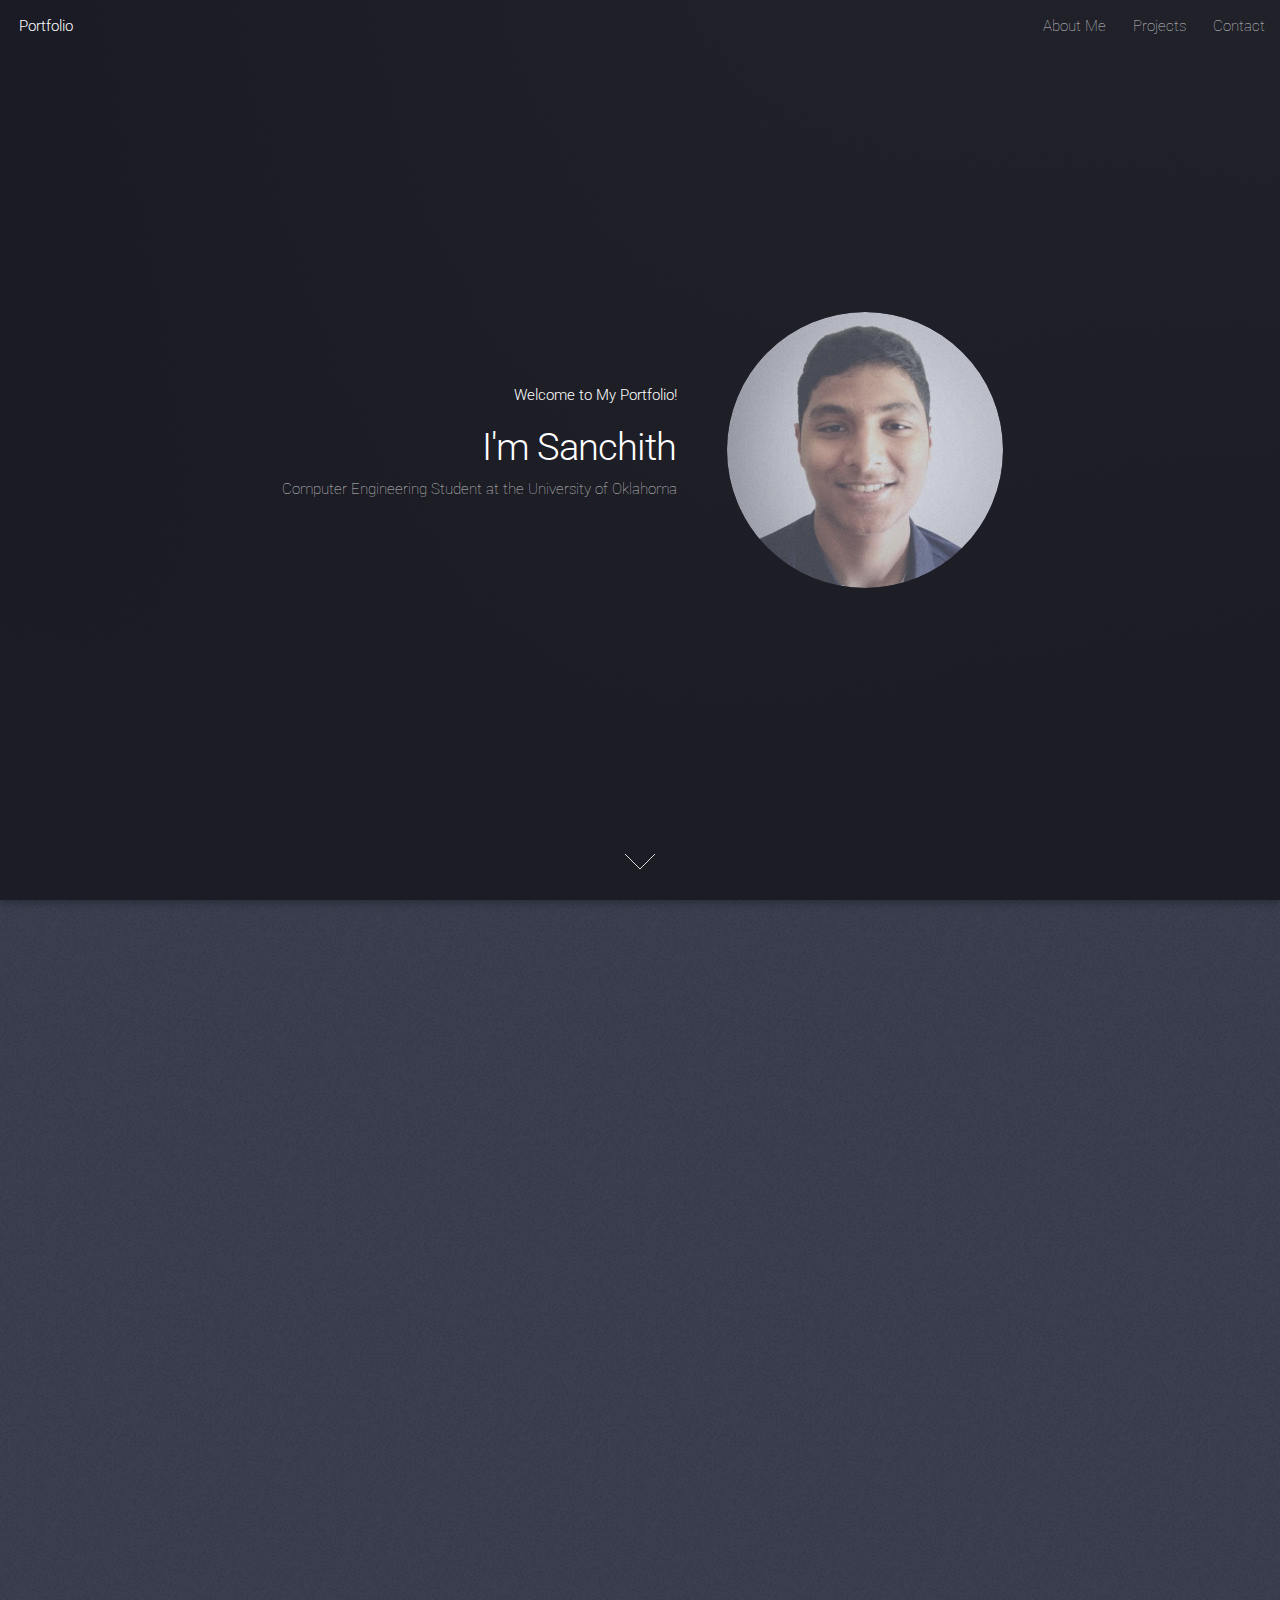
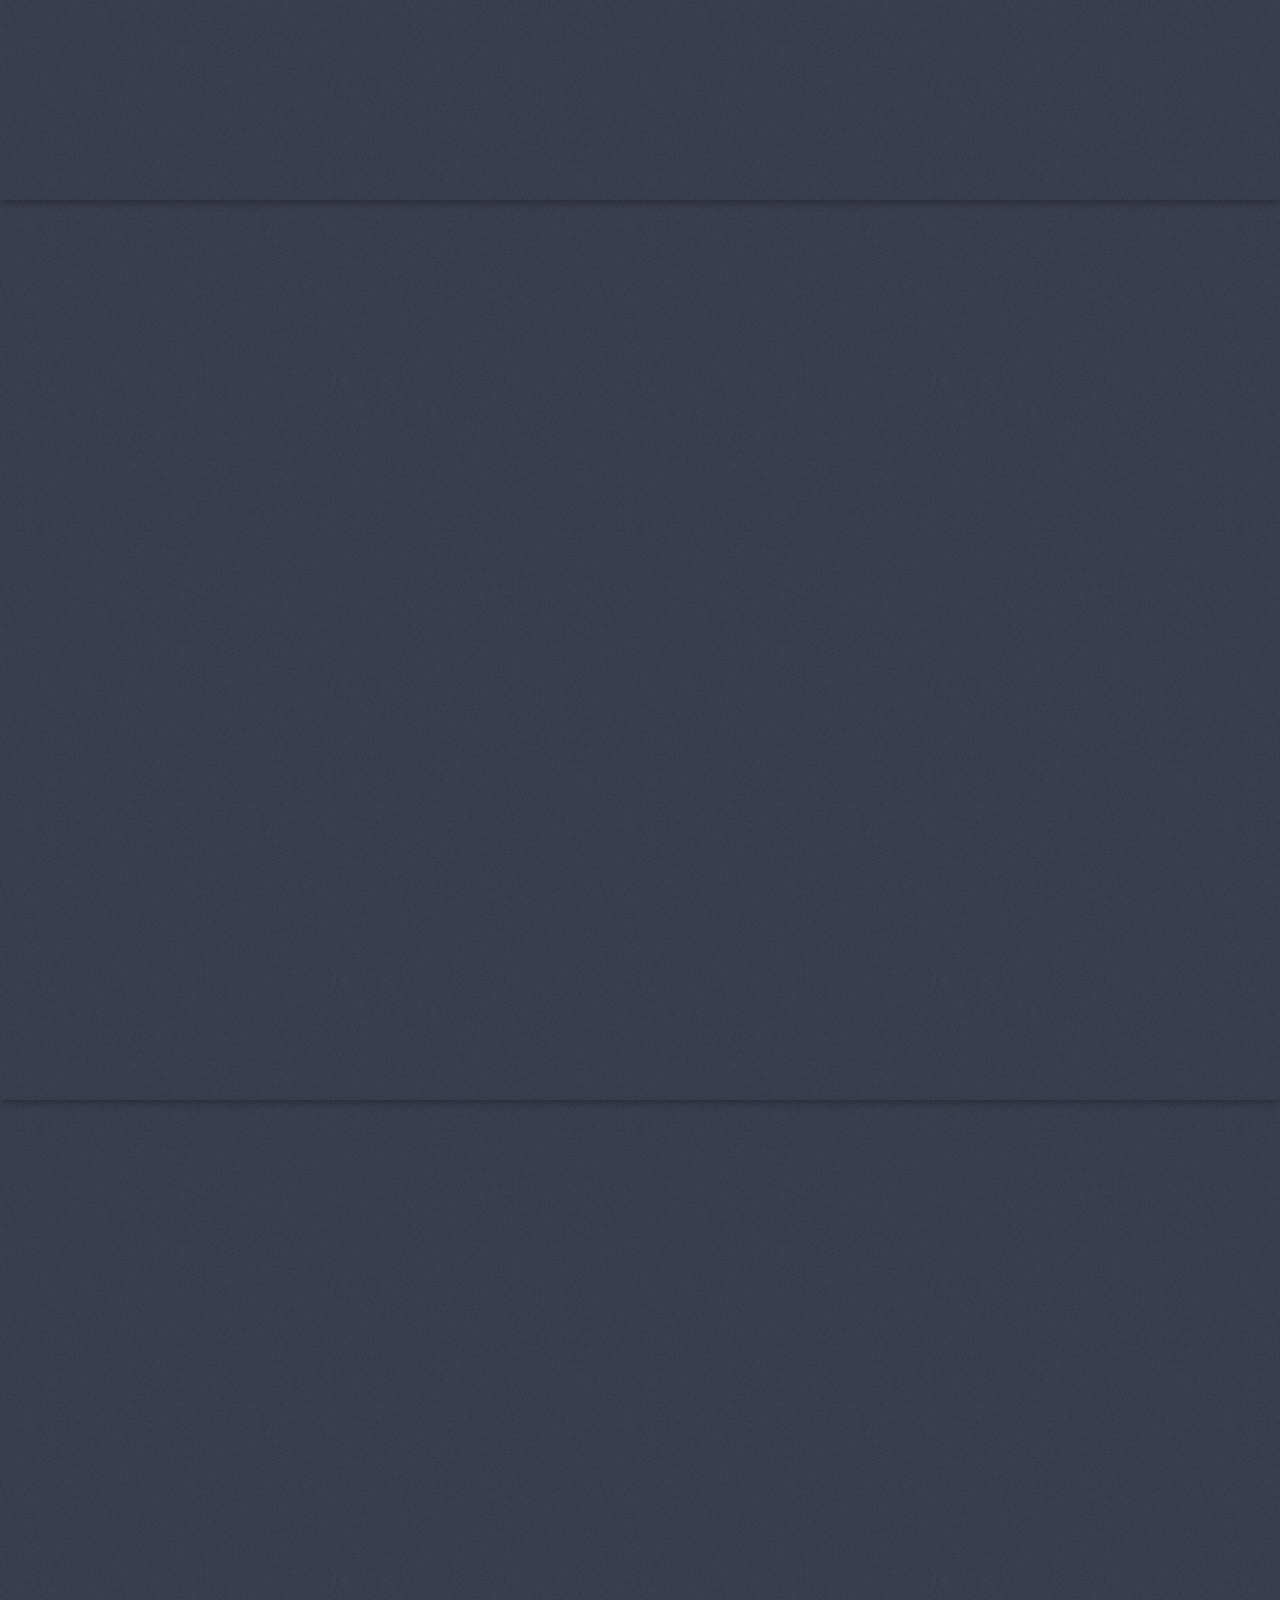
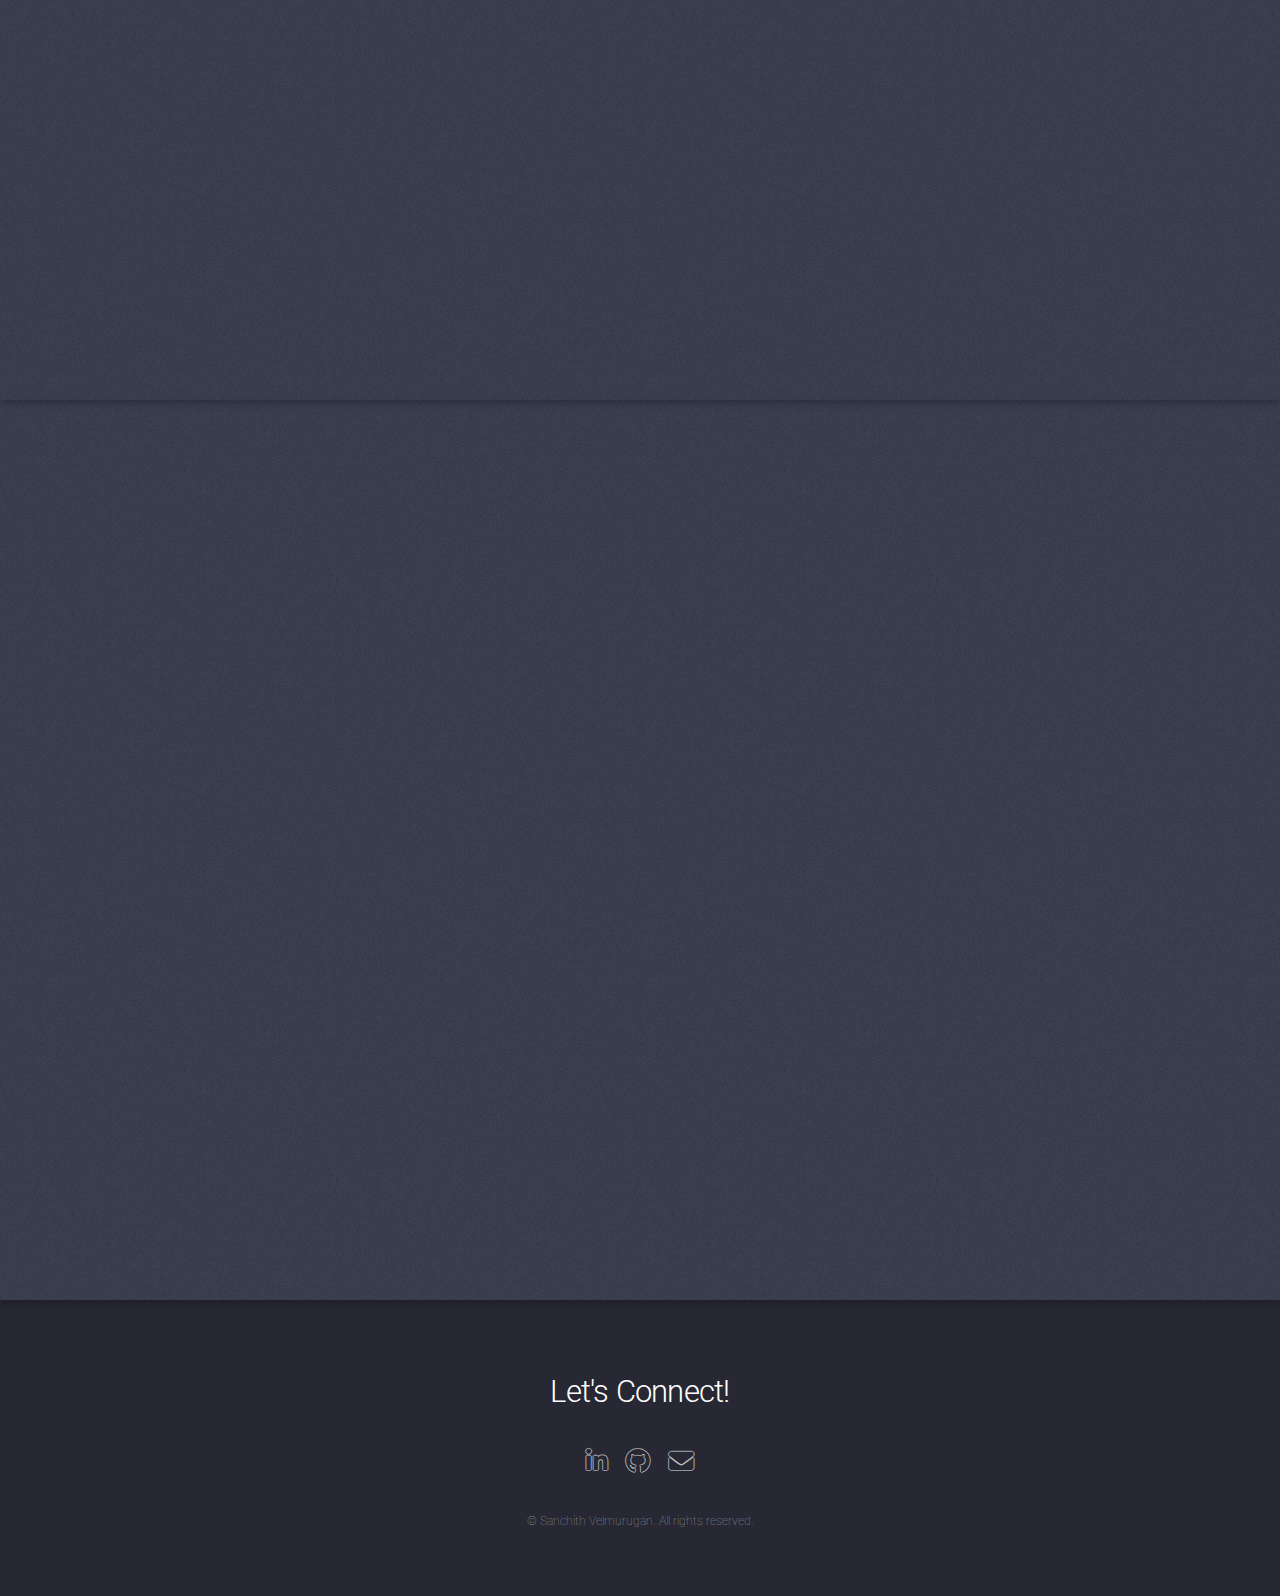
<file: index.html>
<!DOCTYPE HTML>
<html>
	<head>
		<title>San Velmu</title>
		<meta charset="utf-8" />
		<meta name="viewport" content="width=device-width, initial-scale=1, user-scalable=no" />
		<link rel="stylesheet" href="assets/css/main.css" />
		<noscript><link rel="stylesheet" href="assets/css/noscript.css" /></noscript>
	</head>
	<body class="is-preload landing">
		<div id="page-wrapper">

			<!-- Header -->
				<header id="header">
					<h1 id="logo"><a href="index.html">Portfolio</a></h1>
					<nav id="nav">
						<ul>
							<li><a href="#one">About Me</a></li>
							<li><a href="#two">Projects</a></li>
							<li><a href="#end">Contact</a></li>
						</ul>
					</nav>
				</header>

			<!-- Banner -->
				<section id="banner">
					<div class="content">
						<header>
							<h1>Welcome to My Portfolio!</h1>
							<h2>I'm Sanchith</h2>
							Computer Engineering Student at the University of Oklahoma</p>
						</header>
						<span class="image"><img src="images/pfp.jpg" alt=""/></span>
					</div>
					<a href="#one" class="goto-next scrolly">Next</a>
				</section>

			<!-- One -->
				<section id="one" class="spotlight style1 bottom">
					<span class="image fit main"><img src="images/pic02.jpg" alt="" /></span>
					<div class="content">
						<div class="container">
							<div class="row">
								<div class="col-4 col-12-medium">
									<header>
										<h2>About Me</h2>
									</header>
								</div>
								<div class="col-4 col-12-medium">
									<p>Hi, I’m Sanchith, but most people call me San for short. I’m a freshman studying <b>Computer Engineering at the University of Oklahoma, United States.</b> I’m passionate about software and engineering, and I’ve actively pursued opportunities to grow my skills, including working as a web developer for Kids Coaching Connection and Bageneff.
										Through personal projects, I’ve deepened my knowledge in machine learning, web development, and software development, guided by my personal Java trainer, Mr. Palani.
									</p>
								</div>
								<div class="col-4 col-12-medium">
									<p>When I’m not coding, I enjoy playing chess, shooting hoops on the basketball court, and catching up on my favorite TV shows.
										</p>
									<p><b>I’m currently seeking Software Engineering / Data Science Internships for Summer 2025.</b> I love the idea of backend development and machine learning, but I’m open to all opportunities.</p>
								</div>								  
							</div>
						</div>
					</div>
					<a href="#two" class="goto-next scrolly">Next</a>
				</section>

			<!-- Two -->
				<section id="two" class="spotlight style2 right">
					<span class="image fit main"><img src="images/libsystem.jpeg" alt="" /></span>
					<div class="content">
						<header>
							<h2>Library Management System</h2>
							<p>Web Application</p>
						</header>
						<p>This library management system features two portals: one for users and another for library technicians (admins). It uses localStorage to store book data (e.g., publication date, author) and supports checkout, return, login for technicians, and a search function for users. </p>
						<ul class="actions">
							<li><a href="https://github.com/SanchithVel/Library-System" class="button">GitHub</a></li>
						</ul>
					</div>
					<a href="#three" class="goto-next scrolly">Next</a>
				</section>

			<!-- Three -->
				<section id="three" class="spotlight style3 left">
					<span class="image fit main bottom"><img src="images/graph1.jpeg" alt="" /></span>
					<div class="content">
						<header>
							<h2>OU Daily Sentiment Analysis</h2>
							<p>Colab Notebook Project</p>
						</header>
						<p>This project involves web scraping data from the University of Oklahoma's Daily News website and using a pre-trained machine learning model (VADER) to predict the sentiment of news articles. The sentiments are then categorized into positive, negative, or neutral.</p>
						<ul class="actions">
							<li><a href="https://github.com/SanchithVel/OU-Daily-Sentiment-Anaylsis" class="button">GitHub</a></li>
						</ul>
					</div>
					<a href="#four" class="goto-next scrolly">Next</a>
				</section>

			<!-- Two -->
			<section id="four" class="spotlight style2 right">
				<span class="image fit main"><img src="images/NBA.jpeg" alt="" /></span>
				<div class="content">
					<header>
						<h2>NBA Points Per Game Predictor</h2>
						<p>Colab Notebook Project</p>
					</header>
					<p>This project uses a Decision Tree Regressor to predict a basketball player's Points Per Game (PPG) based on various performance metrics like usage percentage, playing time, and shooting attempts.
					</p>
					<ul class="actions">
						<li><a href="https://github.com/SanchithVel/NBA-PPG-Predictor/tree/main" class="button">GitHub</a></li>
					</ul>
				</div>
				<a href="#three" class="goto-next scrolly">Next</a>
			</section>

			<!-- Footer -->
			<section id="end">	
				<footer id="footer">
					<h2>Let's Connect!</h2>
					<ul class="icons">
						<li><a href="https://www.linkedin.com/in/sanchithvelmu/" class="icon brands alt fa-linkedin-in"><span class="label">LinkedIn</span></a></li>
						<li><a href="https://github.com/SanchithVel" class="icon brands alt fa-github"><span class="label">GitHub</span></a></li>
						<li><a href="mailto:sanchithvelmu@gmail.com" class="icon solid alt fa-envelope"><span class="label">Email</span></a></li>
					</ul>
					<ul class="copyright">
						<li>&copy; Sanchith Velmurugan. All rights reserved.</li></li>
					</ul>
				</footer>
			</section>
		</div>

		<!-- Scripts -->
			<script src="assets/js/jquery.min.js"></script>
			<script src="assets/js/jquery.scrolly.min.js"></script>
			<script src="assets/js/jquery.dropotron.min.js"></script>
			<script src="assets/js/jquery.scrollex.min.js"></script>
			<script src="assets/js/browser.min.js"></script>
			<script src="assets/js/breakpoints.min.js"></script>
			<script src="assets/js/util.js"></script>
			<script src="assets/js/main.js"></script>

	</body>
</html>
</file>
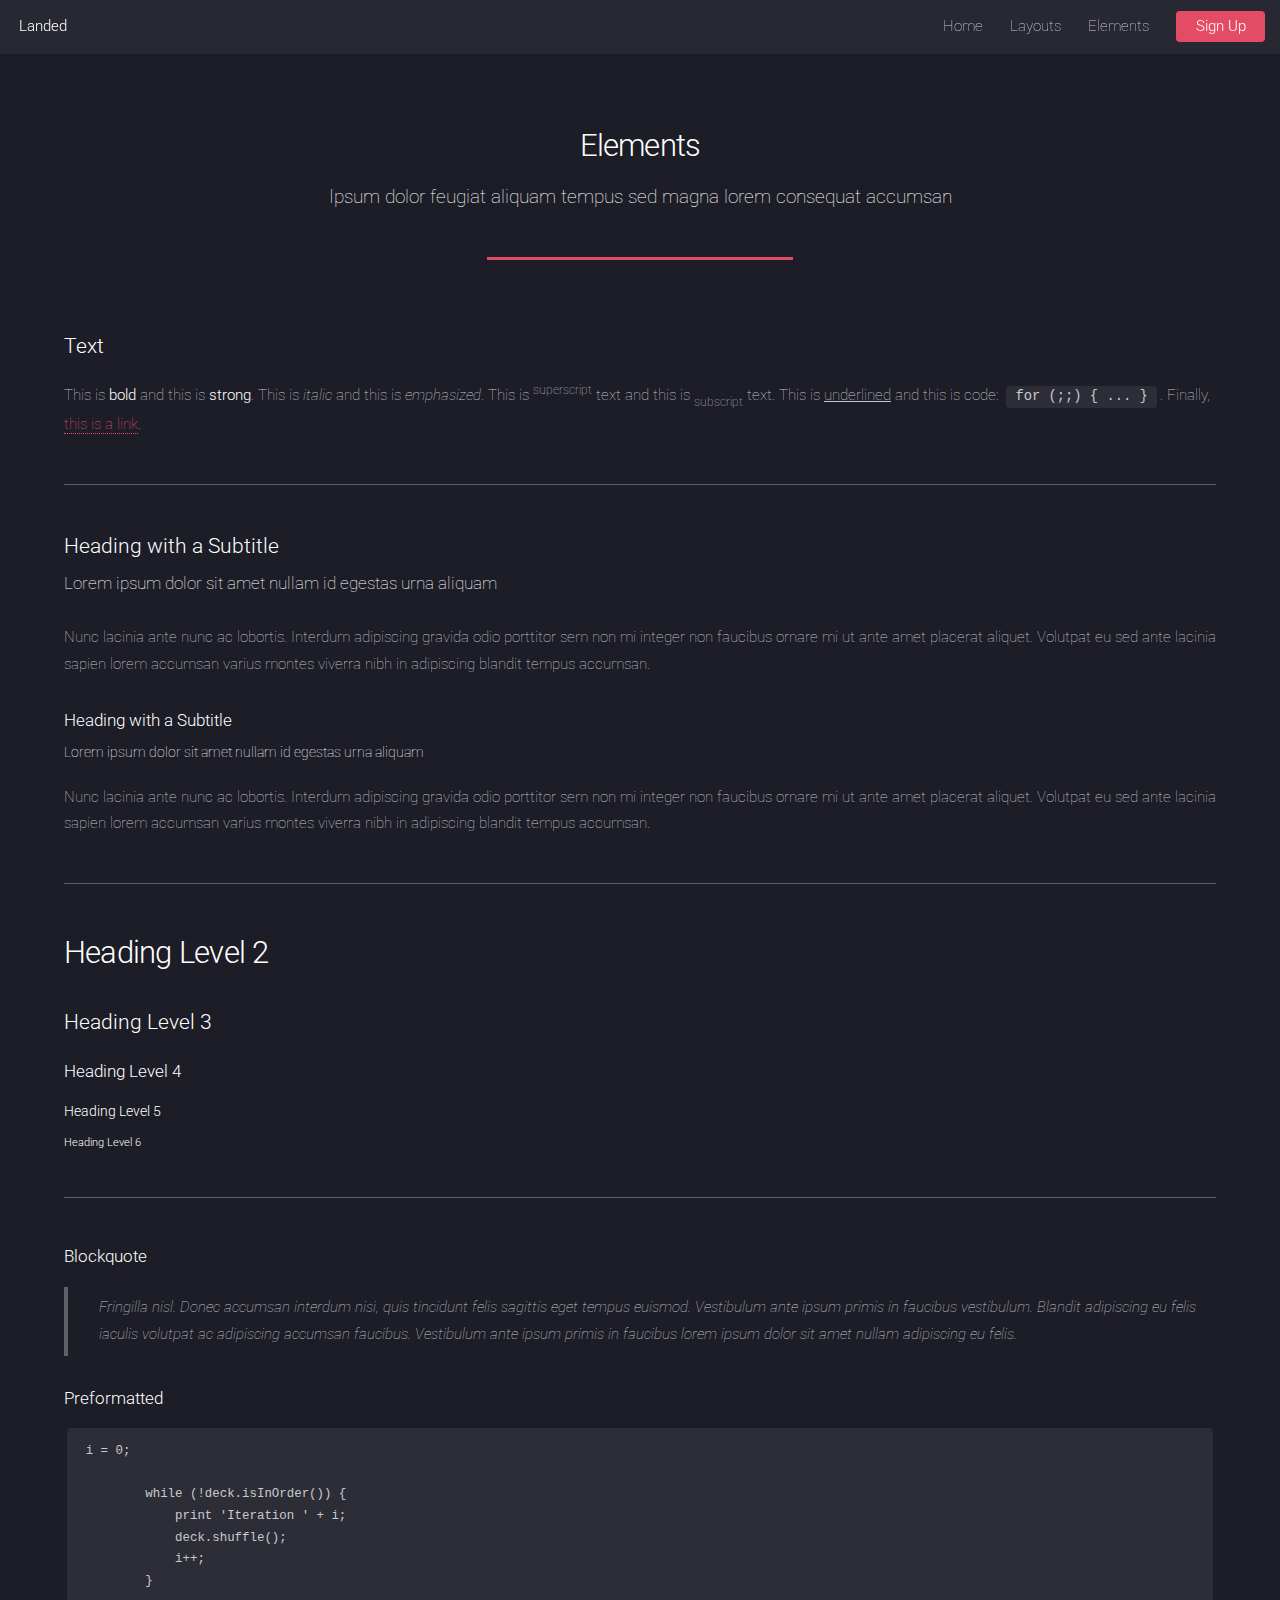
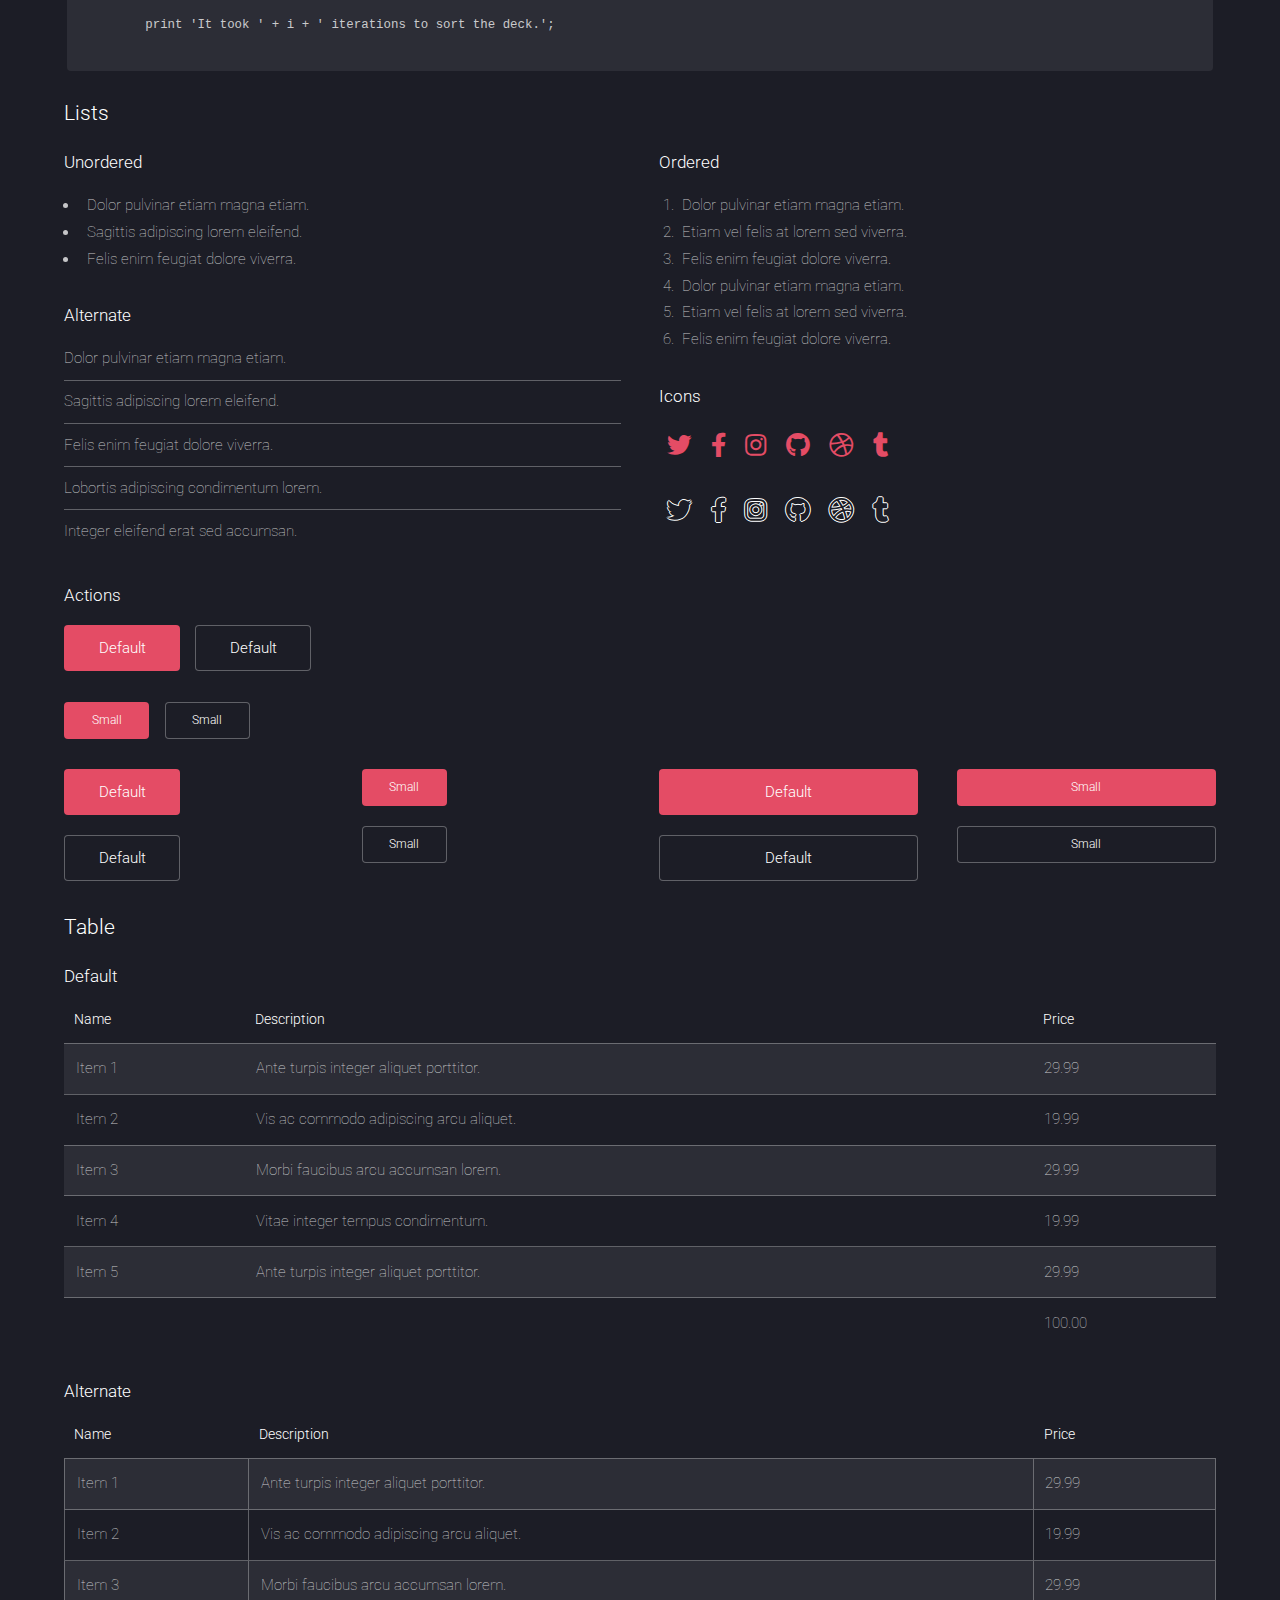
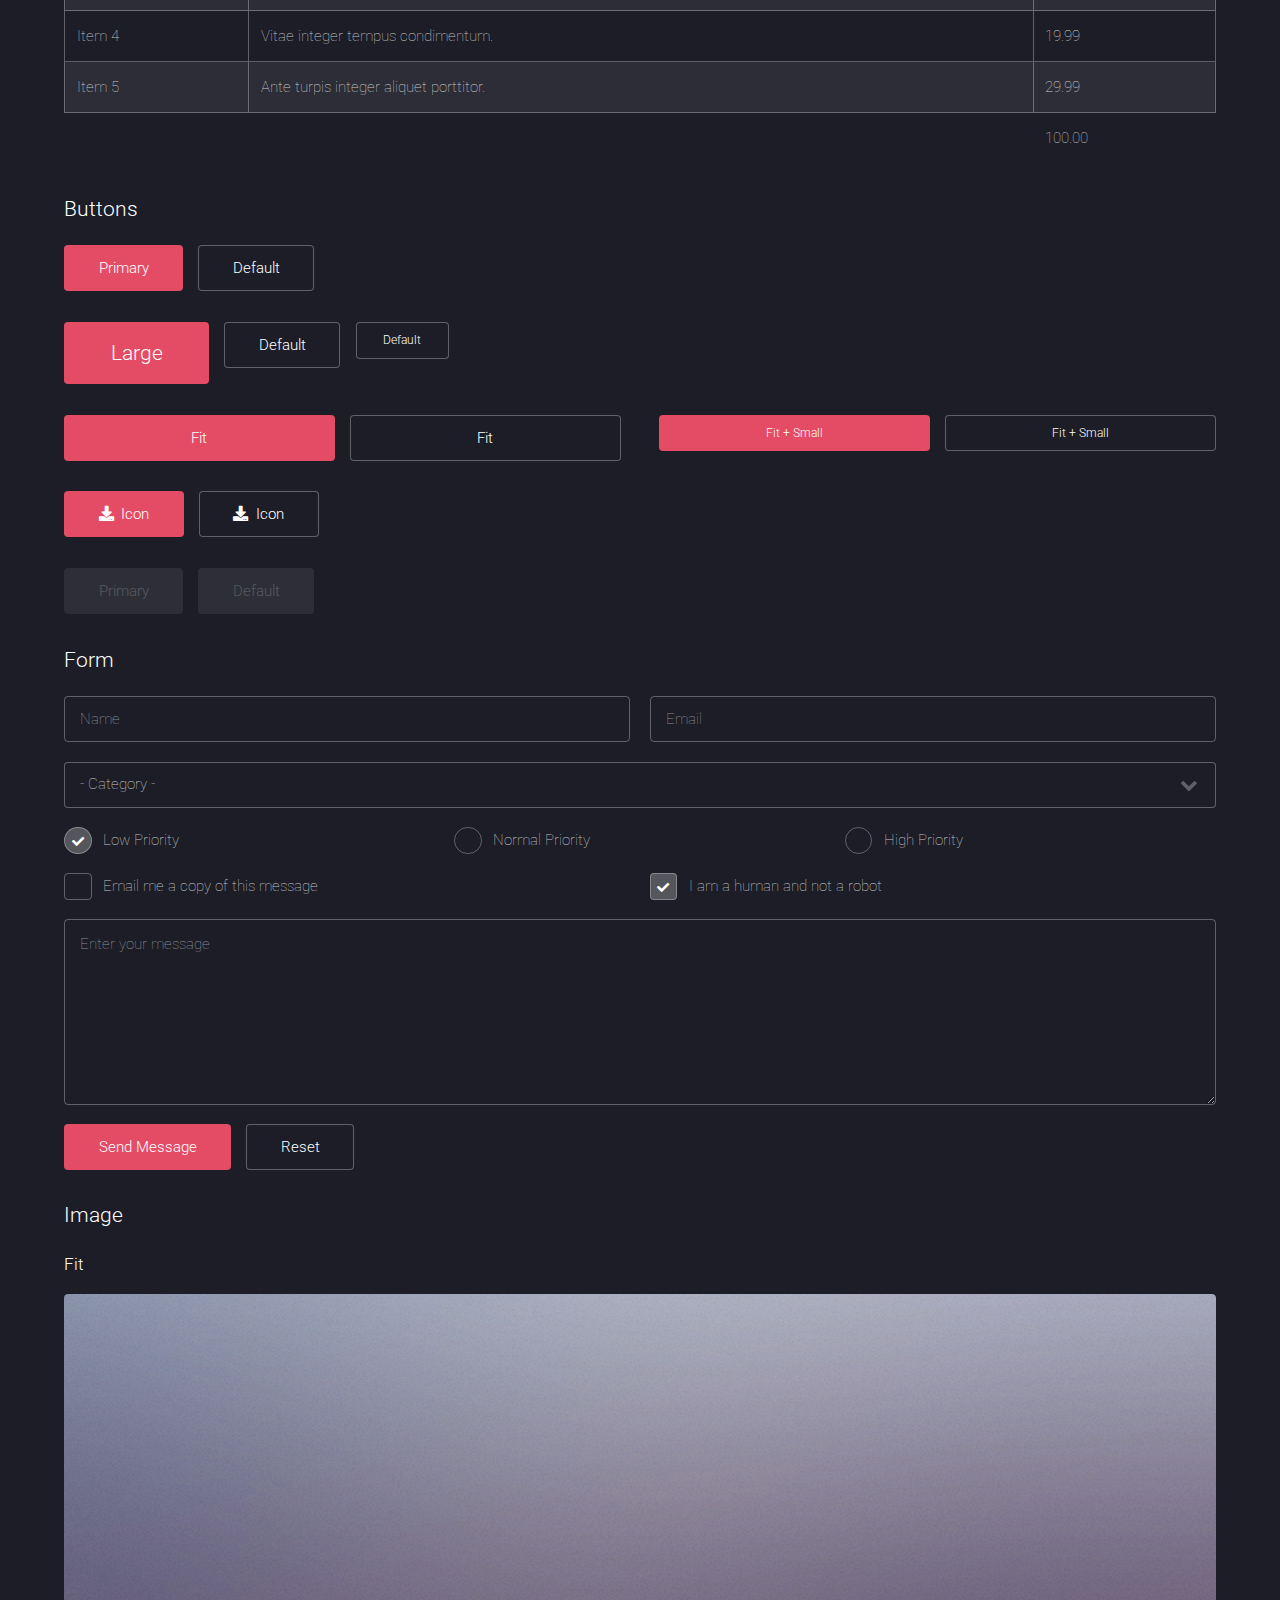
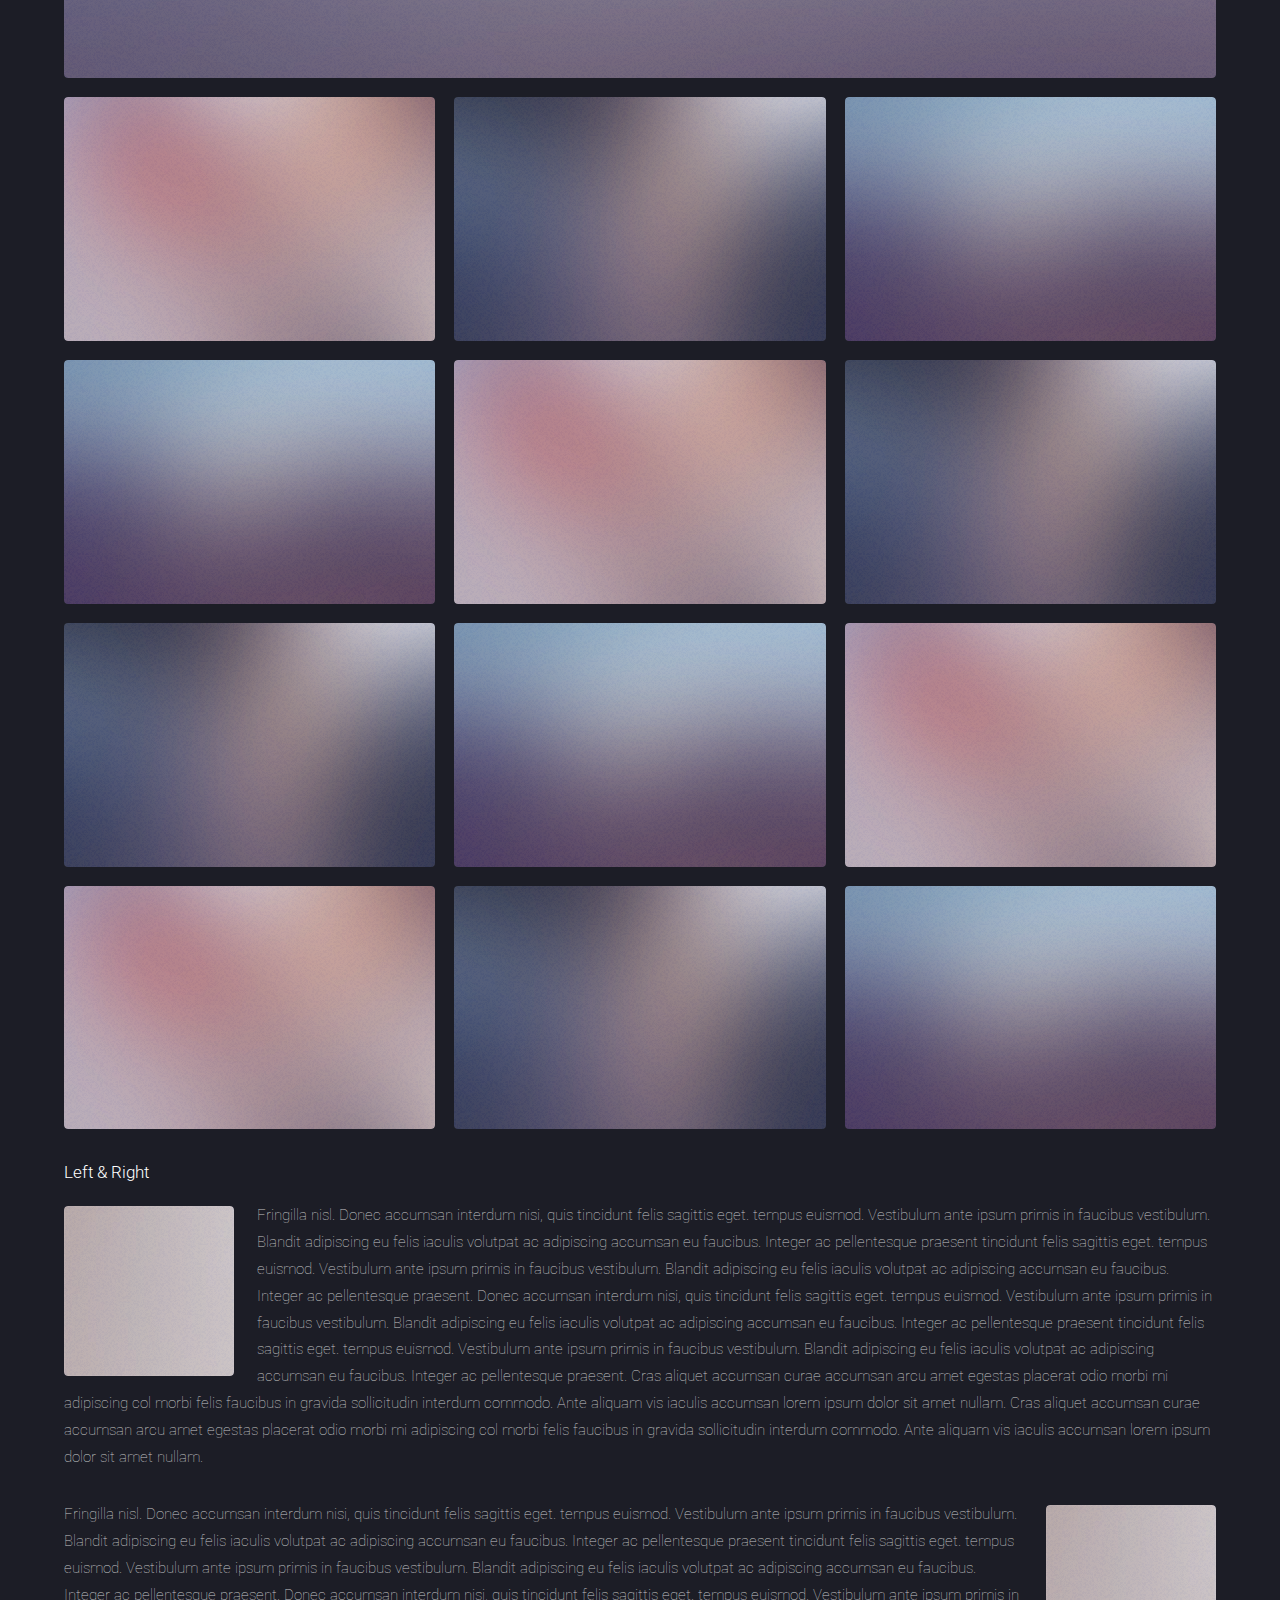
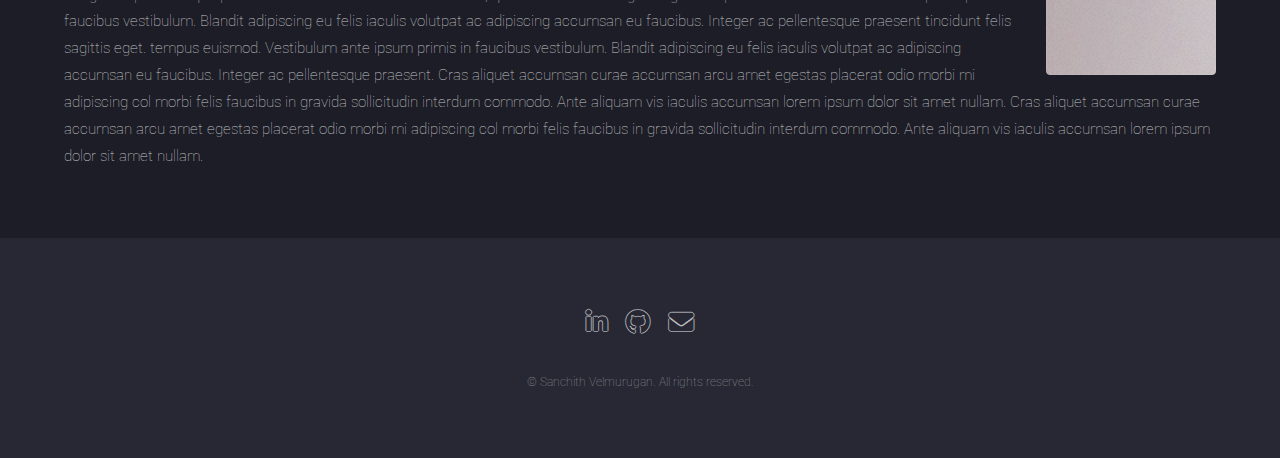
<file: elements.html>
<!DOCTYPE HTML>
<!--
	Landed by HTML5 UP
	html5up.net | @ajlkn
	Free for personal and commercial use under the CCA 3.0 license (html5up.net/license)
-->
<html>
	<head>
		<title>Sanchith Velmurugan</title>
		<meta charset="utf-8" />
		<meta name="viewport" content="width=device-width, initial-scale=1, user-scalable=no" />
		<link rel="stylesheet" href="assets/css/main.css" />
		<noscript><link rel="stylesheet" href="assets/css/noscript.css" /></noscript>
	</head>
	<body class="is-preload">
		<div id="page-wrapper">

			<!-- Header -->
				<header id="header">
					<h1 id="logo"><a href="index.html">Landed</a></h1>
					<nav id="nav">
						<ul>
							<li><a href="index.html">Home</a></li>
							<li>
								<a href="#">Layouts</a>
								<ul>
									<li><a href="left-sidebar.html">Left Sidebar</a></li>
									<li><a href="right-sidebar.html">Right Sidebar</a></li>
									<li><a href="no-sidebar.html">No Sidebar</a></li>
									<li>
										<a href="#">Submenu</a>
										<ul>
											<li><a href="#">Option 1</a></li>
											<li><a href="#">Option 2</a></li>
											<li><a href="#">Option 3</a></li>
											<li><a href="#">Option 4</a></li>
										</ul>
									</li>
								</ul>
							</li>
							<li><a href="elements.html">Elements</a></li>
							<li><a href="#" class="button primary">Sign Up</a></li>
						</ul>
					</nav>
				</header>

			<!-- Main -->
				<div id="main" class="wrapper style1">
					<div class="container">
						<header class="major">
							<h2>Elements</h2>
							<p>Ipsum dolor feugiat aliquam tempus sed magna lorem consequat accumsan</p>
						</header>

						<!-- Text -->
							<section>
								<h3>Text</h3>
								<p>This is <b>bold</b> and this is <strong>strong</strong>. This is <i>italic</i> and this is <em>emphasized</em>.
								This is <sup>superscript</sup> text and this is <sub>subscript</sub> text.
								This is <u>underlined</u> and this is code: <code>for (;;) { ... }</code>. Finally, <a href="#">this is a link</a>.</p>

								<hr />

								<header>
									<h3>Heading with a Subtitle</h3>
									<p>Lorem ipsum dolor sit amet nullam id egestas urna aliquam</p>
								</header>
								<p>Nunc lacinia ante nunc ac lobortis. Interdum adipiscing gravida odio porttitor sem non mi integer non faucibus ornare mi ut ante amet placerat aliquet. Volutpat eu sed ante lacinia sapien lorem accumsan varius montes viverra nibh in adipiscing blandit tempus accumsan.</p>
								<header>
									<h4>Heading with a Subtitle</h4>
									<p>Lorem ipsum dolor sit amet nullam id egestas urna aliquam</p>
								</header>
								<p>Nunc lacinia ante nunc ac lobortis. Interdum adipiscing gravida odio porttitor sem non mi integer non faucibus ornare mi ut ante amet placerat aliquet. Volutpat eu sed ante lacinia sapien lorem accumsan varius montes viverra nibh in adipiscing blandit tempus accumsan.</p>

								<hr />

								<h2>Heading Level 2</h2>
								<h3>Heading Level 3</h3>
								<h4>Heading Level 4</h4>
								<h5>Heading Level 5</h5>
								<h6>Heading Level 6</h6>

								<hr />

								<h4>Blockquote</h4>
								<blockquote>Fringilla nisl. Donec accumsan interdum nisi, quis tincidunt felis sagittis eget tempus euismod. Vestibulum ante ipsum primis in faucibus vestibulum. Blandit adipiscing eu felis iaculis volutpat ac adipiscing accumsan faucibus. Vestibulum ante ipsum primis in faucibus lorem ipsum dolor sit amet nullam adipiscing eu felis.</blockquote>

								<h4>Preformatted</h4>
								<pre><code>i = 0;

	while (!deck.isInOrder()) {
	    print 'Iteration ' + i;
	    deck.shuffle();
	    i++;
	}

	print 'It took ' + i + ' iterations to sort the deck.';
	</code></pre>
							</section>

						<!-- Lists -->
							<section>
								<h3>Lists</h3>
								<div class="row">
									<div class="col-6 col-12-xsmall">

										<h4>Unordered</h4>
										<ul>
											<li>Dolor pulvinar etiam magna etiam.</li>
											<li>Sagittis adipiscing lorem eleifend.</li>
											<li>Felis enim feugiat dolore viverra.</li>
										</ul>

										<h4>Alternate</h4>
										<ul class="alt">
											<li>Dolor pulvinar etiam magna etiam.</li>
											<li>Sagittis adipiscing lorem eleifend.</li>
											<li>Felis enim feugiat dolore viverra.</li>
											<li>Lobortis adipiscing condimentum lorem.</li>
											<li>Integer eleifend erat sed accumsan.</li>
										</ul>

									</div>
									<div class="col-6 col-12-xsmall">

										<h4>Ordered</h4>
										<ol>
											<li>Dolor pulvinar etiam magna etiam.</li>
											<li>Etiam vel felis at lorem sed viverra.</li>
											<li>Felis enim feugiat dolore viverra.</li>
											<li>Dolor pulvinar etiam magna etiam.</li>
											<li>Etiam vel felis at lorem sed viverra.</li>
											<li>Felis enim feugiat dolore viverra.</li>
										</ol>

										<h4>Icons</h4>
										<ul class="icons">
											<li><a href="#" class="icon brands fa-twitter"><span class="label">Twitter</span></a></li>
											<li><a href="#" class="icon brands fa-facebook-f"><span class="label">Facebook</span></a></li>
											<li><a href="#" class="icon brands fa-instagram"><span class="label">Instagram</span></a></li>
											<li><a href="#" class="icon brands fa-github"><span class="label">Github</span></a></li>
											<li><a href="#" class="icon brands fa-dribbble"><span class="label">Dribbble</span></a></li>
											<li><a href="#" class="icon brands fa-tumblr"><span class="label">Tumblr</span></a></li>
										</ul>
										<ul class="icons">
											<li><a href="#" class="icon brands alt fa-twitter"><span class="label">Twitter</span></a></li>
											<li><a href="#" class="icon brands alt fa-facebook-f"><span class="label">Facebook</span></a></li>
											<li><a href="#" class="icon brands alt fa-instagram"><span class="label">Instagram</span></a></li>
											<li><a href="#" class="icon brands alt fa-github"><span class="label">Github</span></a></li>
											<li><a href="#" class="icon brands alt fa-dribbble"><span class="label">Dribbble</span></a></li>
											<li><a href="#" class="icon brands alt fa-tumblr"><span class="label">Tumblr</span></a></li>
										</ul>

									</div>
								</div>

								<h4>Actions</h4>
								<ul class="actions">
									<li><a href="#" class="button primary">Default</a></li>
									<li><a href="#" class="button">Default</a></li>
								</ul>
								<ul class="actions small">
									<li><a href="#" class="button primary small">Small</a></li>
									<li><a href="#" class="button small">Small</a></li>
								</ul>
								<div class="row">
									<div class="col-3 col-6-medium col-12-xsmall">
										<ul class="actions stacked">
											<li><a href="#" class="button primary">Default</a></li>
											<li><a href="#" class="button">Default</a></li>
										</ul>
									</div>
									<div class="col-3 col-6-medium col-12-xsmall">
										<ul class="actions stacked">
											<li><a href="#" class="button primary small">Small</a></li>
											<li><a href="#" class="button small">Small</a></li>
										</ul>
									</div>
									<div class="col-3 col-6-medium col-12-xsmall">
										<ul class="actions stacked">
											<li><a href="#" class="button primary fit">Default</a></li>
											<li><a href="#" class="button fit">Default</a></li>
										</ul>
									</div>
									<div class="col-3 col-6-medium col-12-xsmall">
										<ul class="actions stacked">
											<li><a href="#" class="button primary small fit">Small</a></li>
											<li><a href="#" class="button small fit">Small</a></li>
										</ul>
									</div>
								</div>
							</section>

						<!-- Table -->
							<section>
								<h3>Table</h3>
								<h4>Default</h4>
								<div class="table-wrapper">
									<table>
										<thead>
											<tr>
												<th>Name</th>
												<th>Description</th>
												<th>Price</th>
											</tr>
										</thead>
										<tbody>
											<tr>
												<td>Item 1</td>
												<td>Ante turpis integer aliquet porttitor.</td>
												<td>29.99</td>
											</tr>
											<tr>
												<td>Item 2</td>
												<td>Vis ac commodo adipiscing arcu aliquet.</td>
												<td>19.99</td>
											</tr>
											<tr>
												<td>Item 3</td>
												<td> Morbi faucibus arcu accumsan lorem.</td>
												<td>29.99</td>
											</tr>
											<tr>
												<td>Item 4</td>
												<td>Vitae integer tempus condimentum.</td>
												<td>19.99</td>
											</tr>
											<tr>
												<td>Item 5</td>
												<td>Ante turpis integer aliquet porttitor.</td>
												<td>29.99</td>
											</tr>
										</tbody>
										<tfoot>
											<tr>
												<td colspan="2"></td>
												<td>100.00</td>
											</tr>
										</tfoot>
									</table>
								</div>
								<h4>Alternate</h4>
								<div class="table-wrapper">
									<table class="alt">
										<thead>
											<tr>
												<th>Name</th>
												<th>Description</th>
												<th>Price</th>
											</tr>
										</thead>
										<tbody>
											<tr>
												<td>Item 1</td>
												<td>Ante turpis integer aliquet porttitor.</td>
												<td>29.99</td>
											</tr>
											<tr>
												<td>Item 2</td>
												<td>Vis ac commodo adipiscing arcu aliquet.</td>
												<td>19.99</td>
											</tr>
											<tr>
												<td>Item 3</td>
												<td> Morbi faucibus arcu accumsan lorem.</td>
												<td>29.99</td>
											</tr>
											<tr>
												<td>Item 4</td>
												<td>Vitae integer tempus condimentum.</td>
												<td>19.99</td>
											</tr>
											<tr>
												<td>Item 5</td>
												<td>Ante turpis integer aliquet porttitor.</td>
												<td>29.99</td>
											</tr>
										</tbody>
										<tfoot>
											<tr>
												<td colspan="2"></td>
												<td>100.00</td>
											</tr>
										</tfoot>
									</table>
								</div>
							</section>

						<!-- Buttons -->
							<section>
								<h3>Buttons</h3>
								<ul class="actions">
									<li><a href="#" class="button primary">Primary</a></li>
									<li><a href="#" class="button">Default</a></li>
								</ul>
								<ul class="actions">
									<li><a href="#" class="button primary large">Large</a></li>
									<li><a href="#" class="button">Default</a></li>
									<li><a href="#" class="button small">Default</a></li>
								</ul>
								<div class="row">
									<div class="col-6 col-12-xsmall">
										<ul class="actions fit">
											<li><a href="#" class="button primary fit">Fit</a></li>
											<li><a href="#" class="button fit">Fit</a></li>
										</ul>
									</div>
									<div class="col-6 col-12-xsmall">
										<ul class="actions fit small">
											<li><a href="#" class="button primary fit small">Fit + Small</a></li>
											<li><a href="#" class="button fit small">Fit + Small</a></li>
										</ul>
									</div>
								</div>
								<ul class="actions">
									<li><a href="#" class="button primary icon solid fa-download">Icon</a></li>
									<li><a href="#" class="button icon solid fa-download">Icon</a></li>
								</ul>
								<ul class="actions">
									<li><span class="button primary disabled">Primary</span></li>
									<li><span class="button disabled">Default</span></li>
								</ul>
							</section>

						<!-- Form -->
							<section>
								<h3>Form</h3>
								<form method="post" action="#">
									<div class="row gtr-uniform gtr-50">
										<div class="col-6 col-12-xsmall">
											<input type="text" name="name" id="name" value="" placeholder="Name" />
										</div>
										<div class="col-6 col-12-xsmall">
											<input type="email" name="email" id="email" value="" placeholder="Email" />
										</div>
										<div class="col-12">
											<select name="category" id="category">
												<option value="">- Category -</option>
												<option value="1">Manufacturing</option>
												<option value="1">Shipping</option>
												<option value="1">Administration</option>
												<option value="1">Human Resources</option>
											</select>
										</div>
										<div class="col-4 col-12-medium">
											<input type="radio" id="priority-low" name="priority" checked>
											<label for="priority-low">Low Priority</label>
										</div>
										<div class="col-4 col-12-medium">
											<input type="radio" id="priority-normal" name="priority">
											<label for="priority-normal">Normal Priority</label>
										</div>
										<div class="col-4 col-12-medium">
											<input type="radio" id="priority-high" name="priority">
											<label for="priority-high">High Priority</label>
										</div>
										<div class="col-6 col-12-medium">
											<input type="checkbox" id="copy" name="copy">
											<label for="copy">Email me a copy of this message</label>
										</div>
										<div class="col-6 col-12-medium">
											<input type="checkbox" id="human" name="human" checked>
											<label for="human">I am a human and not a robot</label>
										</div>
										<div class="col-12">
											<textarea name="message" id="message" placeholder="Enter your message" rows="6"></textarea>
										</div>
										<div class="col-12">
											<ul class="actions">
												<li><input type="submit" value="Send Message" class="primary" /></li>
												<li><input type="reset" value="Reset" /></li>
											</ul>
										</div>
									</div>
								</form>
							</section>

						<!-- Image -->
							<section>
								<h3>Image</h3>
								<h4>Fit</h4>
								<div class="box alt">
									<div class="row gtr-50 gtr-uniform">
										<div class="col-12"><span class="image fit"><img src="images/pic07.jpg" alt="" /></span></div>
										<div class="col-4 col-6-xsmall"><span class="image fit"><img src="images/pic02.jpg" alt="" /></span></div>
										<div class="col-4 col-6-xsmall"><span class="image fit"><img src="images/pic03.jpg" alt="" /></span></div>
										<div class="col-4 col-6-xsmall"><span class="image fit"><img src="images/pic04.jpg" alt="" /></span></div>
										<div class="col-4 col-6-xsmall"><span class="image fit"><img src="images/pic04.jpg" alt="" /></span></div>
										<div class="col-4 col-6-xsmall"><span class="image fit"><img src="images/pic02.jpg" alt="" /></span></div>
										<div class="col-4 col-6-xsmall"><span class="image fit"><img src="images/pic03.jpg" alt="" /></span></div>
										<div class="col-4 col-6-xsmall"><span class="image fit"><img src="images/pic03.jpg" alt="" /></span></div>
										<div class="col-4 col-6-xsmall"><span class="image fit"><img src="images/pic04.jpg" alt="" /></span></div>
										<div class="col-4 col-6-xsmall"><span class="image fit"><img src="images/pic02.jpg" alt="" /></span></div>
										<div class="col-4 col-6-xsmall"><span class="image fit"><img src="images/pic02.jpg" alt="" /></span></div>
										<div class="col-4 col-6-xsmall"><span class="image fit"><img src="images/pic03.jpg" alt="" /></span></div>
										<div class="col-4 col-6-xsmall"><span class="image fit"><img src="images/pic04.jpg" alt="" /></span></div>
									</div>
								</div>

								<h4>Left &amp; Right</h4>
								<p><span class="image left"><img src="images/pic08.jpg" alt="" /></span>Fringilla nisl. Donec accumsan interdum nisi, quis tincidunt felis sagittis eget. tempus euismod. Vestibulum ante ipsum primis in faucibus vestibulum. Blandit adipiscing eu felis iaculis volutpat ac adipiscing accumsan eu faucibus. Integer ac pellentesque praesent tincidunt felis sagittis eget. tempus euismod. Vestibulum ante ipsum primis in faucibus vestibulum. Blandit adipiscing eu felis iaculis volutpat ac adipiscing accumsan eu faucibus. Integer ac pellentesque praesent. Donec accumsan interdum nisi, quis tincidunt felis sagittis eget. tempus euismod. Vestibulum ante ipsum primis in faucibus vestibulum. Blandit adipiscing eu felis iaculis volutpat ac adipiscing accumsan eu faucibus. Integer ac pellentesque praesent tincidunt felis sagittis eget. tempus euismod. Vestibulum ante ipsum primis in faucibus vestibulum. Blandit adipiscing eu felis iaculis volutpat ac adipiscing accumsan eu faucibus. Integer ac pellentesque praesent. Cras aliquet accumsan curae accumsan arcu amet egestas placerat odio morbi mi adipiscing col morbi felis faucibus in gravida sollicitudin interdum commodo. Ante aliquam vis iaculis accumsan lorem ipsum dolor sit amet nullam. Cras aliquet accumsan curae accumsan arcu amet egestas placerat odio morbi mi adipiscing col morbi felis faucibus in gravida sollicitudin interdum commodo. Ante aliquam vis iaculis accumsan lorem ipsum dolor sit amet nullam.</p>
								<p><span class="image right"><img src="images/pic08.jpg" alt="" /></span>Fringilla nisl. Donec accumsan interdum nisi, quis tincidunt felis sagittis eget. tempus euismod. Vestibulum ante ipsum primis in faucibus vestibulum. Blandit adipiscing eu felis iaculis volutpat ac adipiscing accumsan eu faucibus. Integer ac pellentesque praesent tincidunt felis sagittis eget. tempus euismod. Vestibulum ante ipsum primis in faucibus vestibulum. Blandit adipiscing eu felis iaculis volutpat ac adipiscing accumsan eu faucibus. Integer ac pellentesque praesent. Donec accumsan interdum nisi, quis tincidunt felis sagittis eget. tempus euismod. Vestibulum ante ipsum primis in faucibus vestibulum. Blandit adipiscing eu felis iaculis volutpat ac adipiscing accumsan eu faucibus. Integer ac pellentesque praesent tincidunt felis sagittis eget. tempus euismod. Vestibulum ante ipsum primis in faucibus vestibulum. Blandit adipiscing eu felis iaculis volutpat ac adipiscing accumsan eu faucibus. Integer ac pellentesque praesent. Cras aliquet accumsan curae accumsan arcu amet egestas placerat odio morbi mi adipiscing col morbi felis faucibus in gravida sollicitudin interdum commodo. Ante aliquam vis iaculis accumsan lorem ipsum dolor sit amet nullam. Cras aliquet accumsan curae accumsan arcu amet egestas placerat odio morbi mi adipiscing col morbi felis faucibus in gravida sollicitudin interdum commodo. Ante aliquam vis iaculis accumsan lorem ipsum dolor sit amet nullam.</p>
							</section>

					</div>
				</div>

			<!-- Footer -->
				<footer id="footer">
					<ul class="icons">
						<li><a href="#" class="icon brands alt fa-linkedin-in"><span class="label">LinkedIn</span></a></li>
						<li><a href="#" class="icon brands alt fa-github"><span class="label">GitHub</span></a></li>
						<li><a href="sanchithvelmu@gmail.com" class="icon solid alt fa-envelope"><span class="label">Email</span></a></li>
					</ul>
					<ul class="copyright">
						<li>&copy; Sanchith Velmurugan. All rights reserved.</li>
					</ul>
				</footer>

		</div>

		<!-- Scripts -->
			<script src="assets/js/jquery.min.js"></script>
			<script src="assets/js/jquery.scrolly.min.js"></script>
			<script src="assets/js/jquery.dropotron.min.js"></script>
			<script src="assets/js/jquery.scrollex.min.js"></script>
			<script src="assets/js/browser.min.js"></script>
			<script src="assets/js/breakpoints.min.js"></script>
			<script src="assets/js/util.js"></script>
			<script src="assets/js/main.js"></script>

	</body>
</html>
</file>
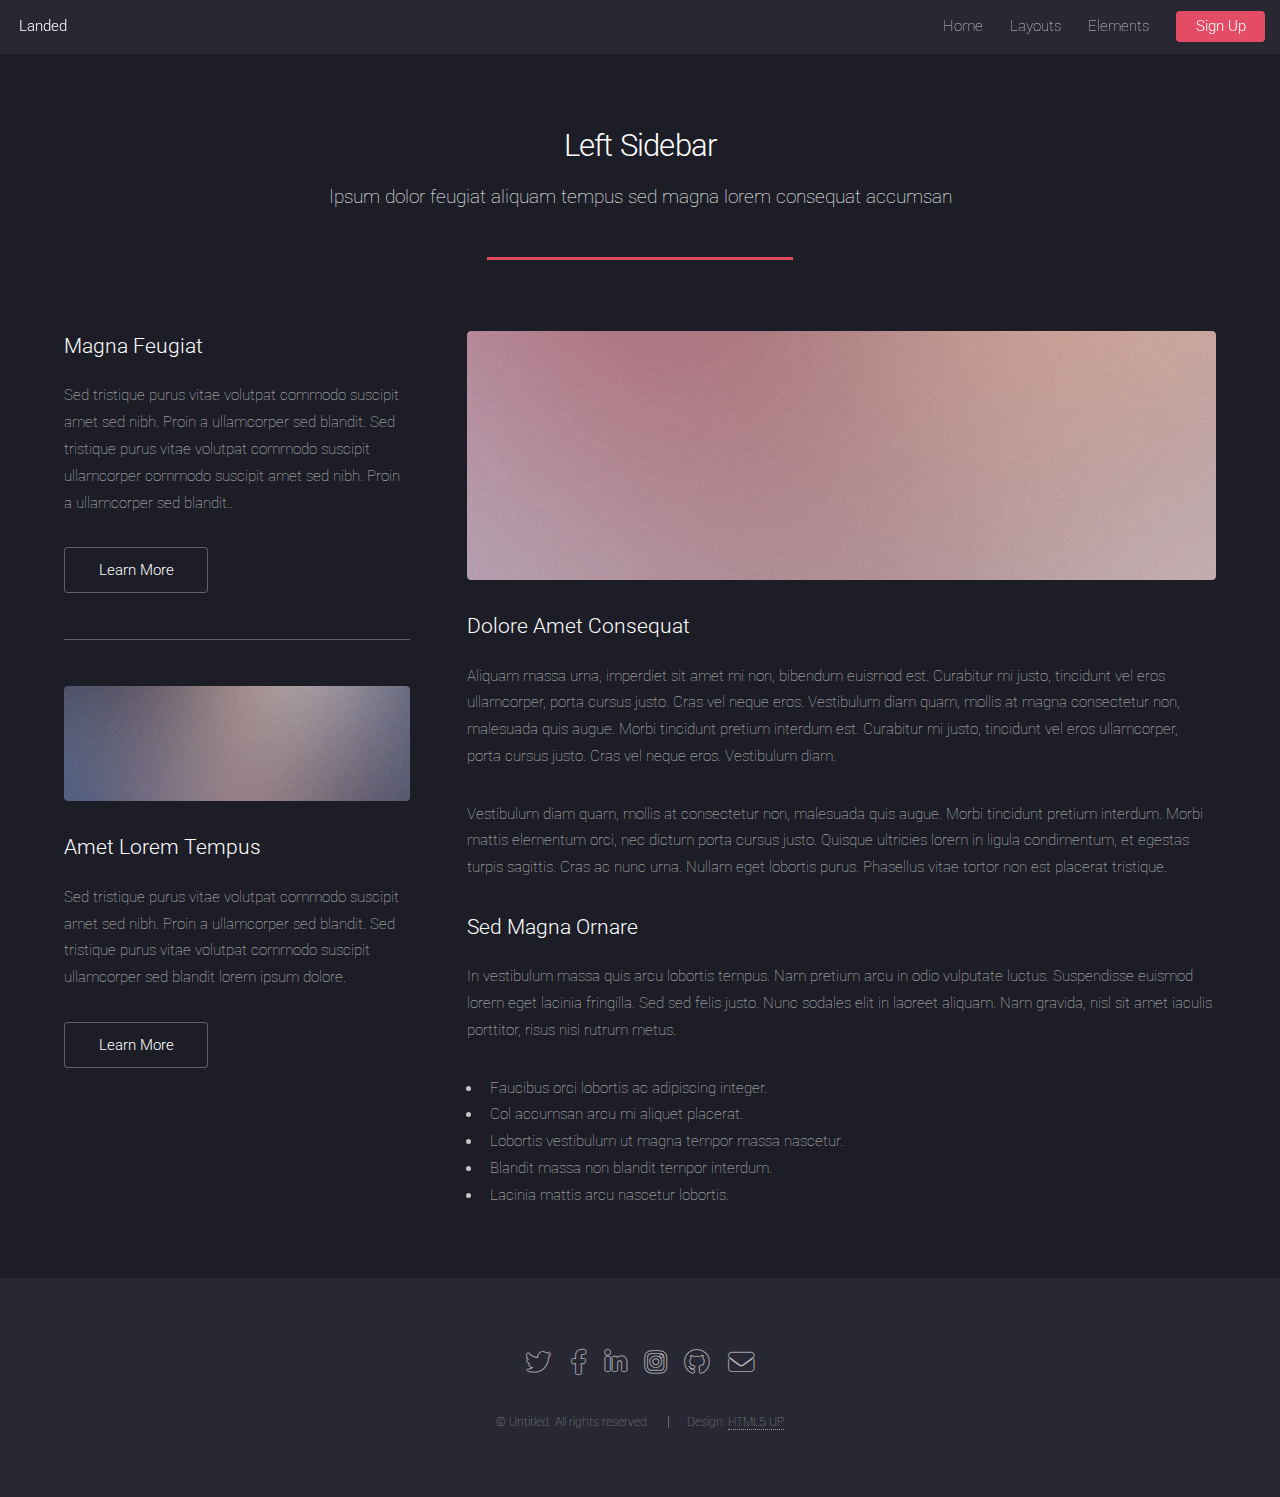
<file: left-sidebar.html>
<!DOCTYPE HTML>
<!--
	Landed by HTML5 UP
	html5up.net | @ajlkn
	Free for personal and commercial use under the CCA 3.0 license (html5up.net/license)
-->
<html>
	<head>
		<title>Left Sidebar - Landed by HTML5 UP</title>
		<meta charset="utf-8" />
		<meta name="viewport" content="width=device-width, initial-scale=1, user-scalable=no" />
		<link rel="stylesheet" href="assets/css/main.css" />
		<noscript><link rel="stylesheet" href="assets/css/noscript.css" /></noscript>
	</head>
	<body class="is-preload">
		<div id="page-wrapper">

			<!-- Header -->
				<header id="header">
					<h1 id="logo"><a href="index.html">Landed</a></h1>
					<nav id="nav">
						<ul>
							<li><a href="index.html">Home</a></li>
							<li>
								<a href="#">Layouts</a>
								<ul>
									<li><a href="left-sidebar.html">Left Sidebar</a></li>
									<li><a href="right-sidebar.html">Right Sidebar</a></li>
									<li><a href="no-sidebar.html">No Sidebar</a></li>
									<li>
										<a href="#">Submenu</a>
										<ul>
											<li><a href="#">Option 1</a></li>
											<li><a href="#">Option 2</a></li>
											<li><a href="#">Option 3</a></li>
											<li><a href="#">Option 4</a></li>
										</ul>
									</li>
								</ul>
							</li>
							<li><a href="elements.html">Elements</a></li>
							<li><a href="#" class="button primary">Sign Up</a></li>
						</ul>
					</nav>
				</header>

			<!-- Main -->
				<div id="main" class="wrapper style1">
					<div class="container">
						<header class="major">
							<h2>Left Sidebar</h2>
							<p>Ipsum dolor feugiat aliquam tempus sed magna lorem consequat accumsan</p>
						</header>
						<div class="row gtr-150">
							<div class="col-4 col-12-medium">

								<!-- Sidebar -->
									<section id="sidebar">
										<section>
											<h3>Magna Feugiat</h3>
											<p>Sed tristique purus vitae volutpat commodo suscipit amet sed nibh. Proin a ullamcorper sed blandit. Sed tristique purus vitae volutpat commodo suscipit ullamcorper commodo suscipit amet sed nibh. Proin a ullamcorper sed blandit..</p>
											<footer>
												<ul class="actions">
													<li><a href="#" class="button">Learn More</a></li>
												</ul>
											</footer>
										</section>
										<hr />
										<section>
											<a href="#" class="image fit"><img src="images/pic06.jpg" alt="" /></a>
											<h3>Amet Lorem Tempus</h3>
											<p>Sed tristique purus vitae volutpat commodo suscipit amet sed nibh. Proin a ullamcorper sed blandit. Sed tristique purus vitae volutpat commodo suscipit ullamcorper sed blandit lorem ipsum dolore.</p>
											<footer>
												<ul class="actions">
													<li><a href="#" class="button">Learn More</a></li>
												</ul>
											</footer>
										</section>
									</section>

							</div>
							<div class="col-8 col-12-medium imp-medium">

								<!-- Content -->
									<section id="content">
										<a href="#" class="image fit"><img src="images/pic05.jpg" alt="" /></a>
										<h3>Dolore Amet Consequat</h3>
										<p>Aliquam massa urna, imperdiet sit amet mi non, bibendum euismod est. Curabitur mi justo, tincidunt vel eros ullamcorper, porta cursus justo. Cras vel neque eros. Vestibulum diam quam, mollis at magna consectetur non, malesuada quis augue. Morbi tincidunt pretium interdum est. Curabitur mi justo, tincidunt vel eros ullamcorper, porta cursus justo. Cras vel neque eros. Vestibulum diam.</p>
										<p>Vestibulum diam quam, mollis at consectetur non, malesuada quis augue. Morbi tincidunt pretium interdum. Morbi mattis elementum orci, nec dictum porta cursus justo. Quisque ultricies lorem in ligula condimentum, et egestas turpis sagittis. Cras ac nunc urna. Nullam eget lobortis purus. Phasellus vitae tortor non est placerat tristique.</p>
										<h3>Sed Magna Ornare</h3>
										<p>In vestibulum massa quis arcu lobortis tempus. Nam pretium arcu in odio vulputate luctus. Suspendisse euismod lorem eget lacinia fringilla. Sed sed felis justo. Nunc sodales elit in laoreet aliquam. Nam gravida, nisl sit amet iaculis porttitor, risus nisi rutrum metus.</p>
										<ul>
											<li>Faucibus orci lobortis ac adipiscing integer.</li>
											<li>Col accumsan arcu mi aliquet placerat.</li>
											<li>Lobortis vestibulum ut magna tempor massa nascetur.</li>
											<li>Blandit massa non blandit tempor interdum.</li>
											<li>Lacinia mattis arcu nascetur lobortis.</li>
										</ul>
									</section>

							</div>
						</div>
					</div>
				</div>

			<!-- Footer -->
				<footer id="footer">
					<ul class="icons">
						<li><a href="#" class="icon brands alt fa-twitter"><span class="label">Twitter</span></a></li>
						<li><a href="#" class="icon brands alt fa-facebook-f"><span class="label">Facebook</span></a></li>
						<li><a href="#" class="icon brands alt fa-linkedin-in"><span class="label">LinkedIn</span></a></li>
						<li><a href="#" class="icon brands alt fa-instagram"><span class="label">Instagram</span></a></li>
						<li><a href="#" class="icon brands alt fa-github"><span class="label">GitHub</span></a></li>
						<li><a href="#" class="icon solid alt fa-envelope"><span class="label">Email</span></a></li>
					</ul>
					<ul class="copyright">
						<li>&copy; Untitled. All rights reserved.</li><li>Design: <a href="http://html5up.net">HTML5 UP</a></li>
					</ul>
				</footer>

		</div>

		<!-- Scripts -->
			<script src="assets/js/jquery.min.js"></script>
			<script src="assets/js/jquery.scrolly.min.js"></script>
			<script src="assets/js/jquery.dropotron.min.js"></script>
			<script src="assets/js/jquery.scrollex.min.js"></script>
			<script src="assets/js/browser.min.js"></script>
			<script src="assets/js/breakpoints.min.js"></script>
			<script src="assets/js/util.js"></script>
			<script src="assets/js/main.js"></script>

	</body>
</html>
</file>
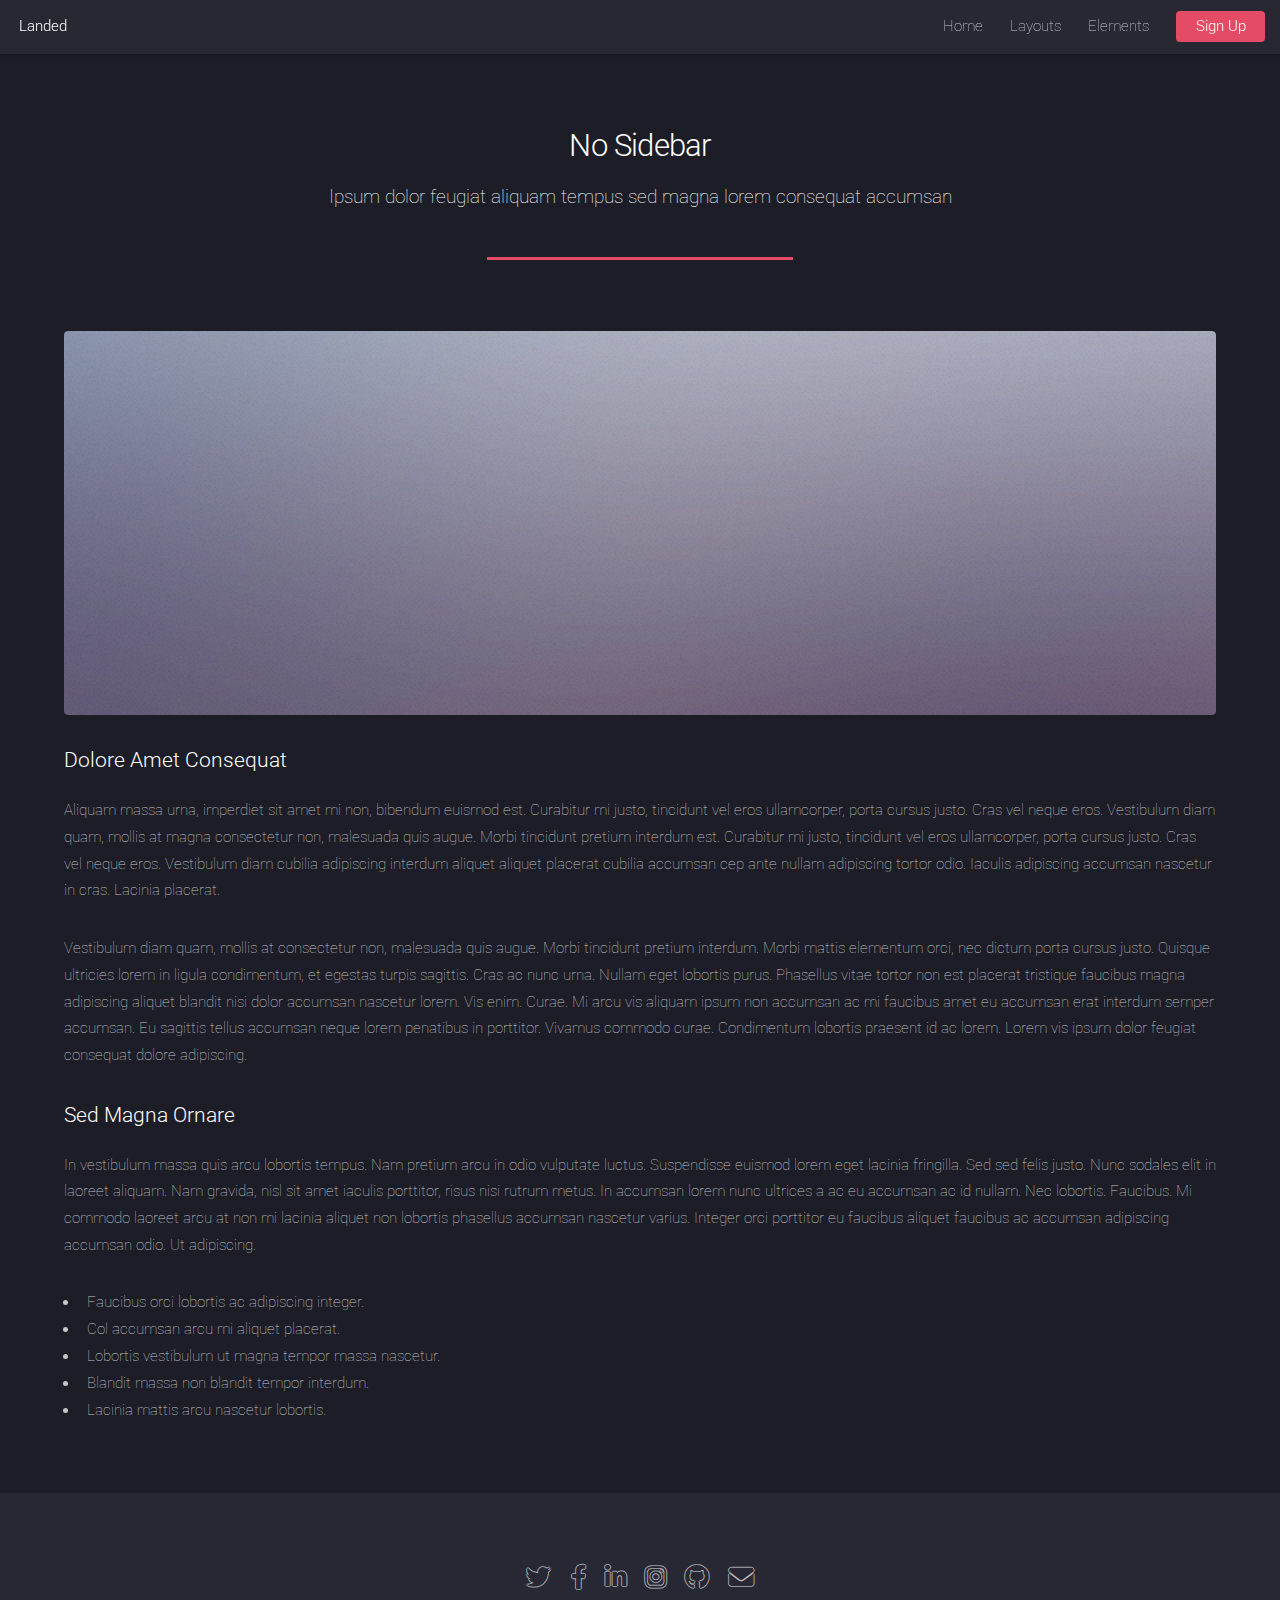
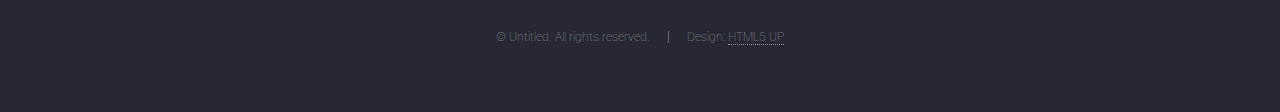
<file: no-sidebar.html>
<!DOCTYPE HTML>
<!--
	Landed by HTML5 UP
	html5up.net | @ajlkn
	Free for personal and commercial use under the CCA 3.0 license (html5up.net/license)
-->
<html>
	<head>
		<title>No Sidebar - Landed by HTML5 UP</title>
		<meta charset="utf-8" />
		<meta name="viewport" content="width=device-width, initial-scale=1, user-scalable=no" />
		<link rel="stylesheet" href="assets/css/main.css" />
		<noscript><link rel="stylesheet" href="assets/css/noscript.css" /></noscript>
	</head>
	<body class="is-preload">
		<div id="page-wrapper">

			<!-- Header -->
				<header id="header">
					<h1 id="logo"><a href="index.html">Landed</a></h1>
					<nav id="nav">
						<ul>
							<li><a href="index.html">Home</a></li>
							<li>
								<a href="#">Layouts</a>
								<ul>
									<li><a href="left-sidebar.html">Left Sidebar</a></li>
									<li><a href="right-sidebar.html">Right Sidebar</a></li>
									<li><a href="no-sidebar.html">No Sidebar</a></li>
									<li>
										<a href="#">Submenu</a>
										<ul>
											<li><a href="#">Option 1</a></li>
											<li><a href="#">Option 2</a></li>
											<li><a href="#">Option 3</a></li>
											<li><a href="#">Option 4</a></li>
										</ul>
									</li>
								</ul>
							</li>
							<li><a href="elements.html">Elements</a></li>
							<li><a href="#" class="button primary">Sign Up</a></li>
						</ul>
					</nav>
				</header>

			<!-- Main -->
				<div id="main" class="wrapper style1">
					<div class="container">
						<header class="major">
							<h2>No Sidebar</h2>
							<p>Ipsum dolor feugiat aliquam tempus sed magna lorem consequat accumsan</p>
						</header>

						<!-- Content -->
							<section id="content">
								<a href="#" class="image fit"><img src="images/pic07.jpg" alt="" /></a>
								<h3>Dolore Amet Consequat</h3>
								<p>Aliquam massa urna, imperdiet sit amet mi non, bibendum euismod est. Curabitur mi justo, tincidunt vel eros ullamcorper, porta cursus justo. Cras vel neque eros. Vestibulum diam quam, mollis at magna consectetur non, malesuada quis augue. Morbi tincidunt pretium interdum est. Curabitur mi justo, tincidunt vel eros ullamcorper, porta cursus justo. Cras vel neque eros. Vestibulum diam cubilia adipiscing interdum aliquet aliquet placerat cubilia accumsan cep ante nullam adipiscing tortor odio. Iaculis adipiscing accumsan nascetur in cras. Lacinia placerat.</p>
								<p>Vestibulum diam quam, mollis at consectetur non, malesuada quis augue. Morbi tincidunt pretium interdum. Morbi mattis elementum orci, nec dictum porta cursus justo. Quisque ultricies lorem in ligula condimentum, et egestas turpis sagittis. Cras ac nunc urna. Nullam eget lobortis purus. Phasellus vitae tortor non est placerat tristique faucibus magna adipiscing aliquet blandit nisi dolor accumsan nascetur lorem. Vis enim. Curae. Mi arcu vis aliquam ipsum non accumsan ac mi faucibus amet eu accumsan erat interdum semper accumsan. Eu sagittis tellus accumsan neque lorem penatibus in porttitor. Vivamus commodo curae. Condimentum lobortis praesent id ac lorem. Lorem vis ipsum dolor feugiat consequat dolore adipiscing.</p>
								<h3>Sed Magna Ornare</h3>
								<p>In vestibulum massa quis arcu lobortis tempus. Nam pretium arcu in odio vulputate luctus. Suspendisse euismod lorem eget lacinia fringilla. Sed sed felis justo. Nunc sodales elit in laoreet aliquam. Nam gravida, nisl sit amet iaculis porttitor, risus nisi rutrum metus. In accumsan lorem nunc ultrices a ac eu accumsan ac id nullam. Nec lobortis. Faucibus. Mi commodo laoreet arcu at non mi lacinia aliquet non lobortis phasellus accumsan nascetur varius. Integer orci porttitor eu faucibus aliquet faucibus ac accumsan adipiscing accumsan odio. Ut adipiscing.</p>
								<ul>
									<li>Faucibus orci lobortis ac adipiscing integer.</li>
									<li>Col accumsan arcu mi aliquet placerat.</li>
									<li>Lobortis vestibulum ut magna tempor massa nascetur.</li>
									<li>Blandit massa non blandit tempor interdum.</li>
									<li>Lacinia mattis arcu nascetur lobortis.</li>
								</ul>
							</section>

					</div>
				</div>

			<!-- Footer -->
				<footer id="footer">
					<ul class="icons">
						<li><a href="#" class="icon brands alt fa-twitter"><span class="label">Twitter</span></a></li>
						<li><a href="#" class="icon brands alt fa-facebook-f"><span class="label">Facebook</span></a></li>
						<li><a href="#" class="icon brands alt fa-linkedin-in"><span class="label">LinkedIn</span></a></li>
						<li><a href="#" class="icon brands alt fa-instagram"><span class="label">Instagram</span></a></li>
						<li><a href="#" class="icon brands alt fa-github"><span class="label">GitHub</span></a></li>
						<li><a href="#" class="icon solid alt fa-envelope"><span class="label">Email</span></a></li>
					</ul>
					<ul class="copyright">
						<li>&copy; Untitled. All rights reserved.</li><li>Design: <a href="http://html5up.net">HTML5 UP</a></li>
					</ul>
				</footer>

		</div>

		<!-- Scripts -->
			<script src="assets/js/jquery.min.js"></script>
			<script src="assets/js/jquery.scrolly.min.js"></script>
			<script src="assets/js/jquery.dropotron.min.js"></script>
			<script src="assets/js/jquery.scrollex.min.js"></script>
			<script src="assets/js/browser.min.js"></script>
			<script src="assets/js/breakpoints.min.js"></script>
			<script src="assets/js/util.js"></script>
			<script src="assets/js/main.js"></script>

	</body>
</html>
</file>
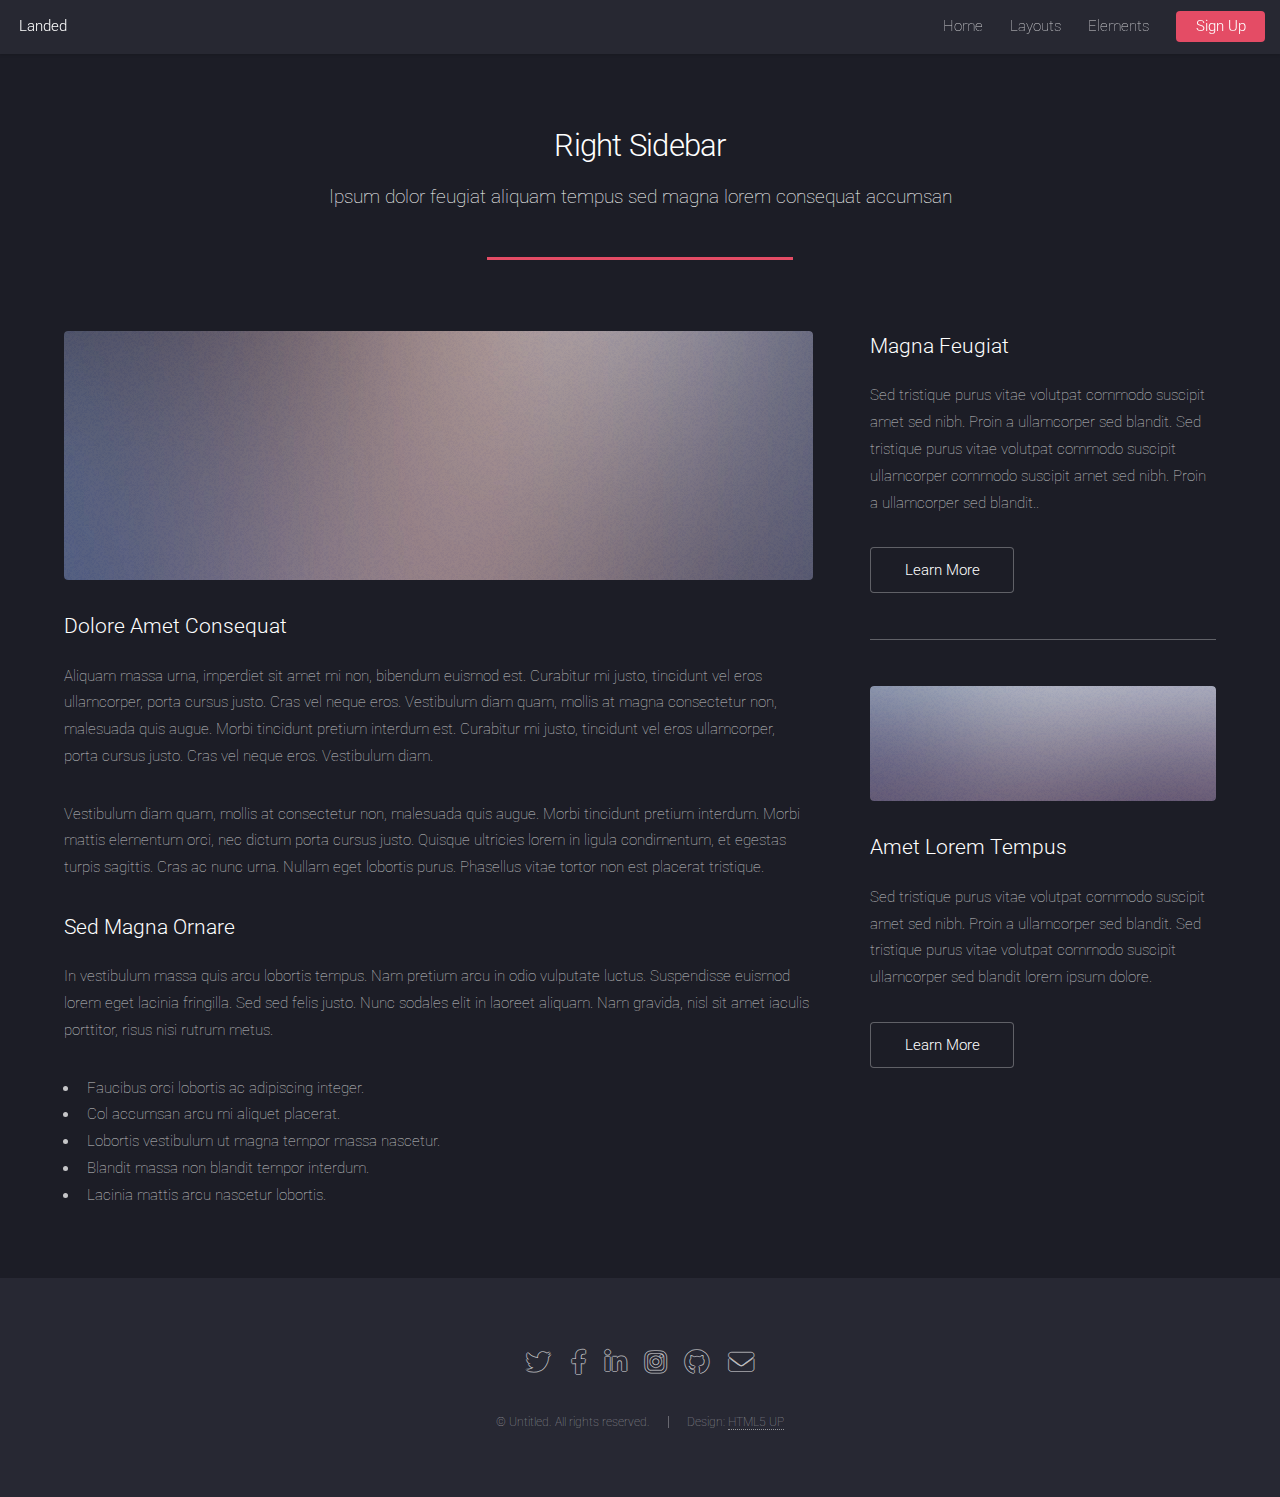
<file: right-sidebar.html>
<!DOCTYPE HTML>
<!--
	Landed by HTML5 UP
	html5up.net | @ajlkn
	Free for personal and commercial use under the CCA 3.0 license (html5up.net/license)
-->
<html>
	<head>
		<title>Right Sidebar - Landed by HTML5 UP</title>
		<meta charset="utf-8" />
		<meta name="viewport" content="width=device-width, initial-scale=1, user-scalable=no" />
		<link rel="stylesheet" href="assets/css/main.css" />
		<noscript><link rel="stylesheet" href="assets/css/noscript.css" /></noscript>
	</head>
	<body class="is-preload">
		<div id="page-wrapper">

			<!-- Header -->
				<header id="header">
					<h1 id="logo"><a href="index.html">Landed</a></h1>
					<nav id="nav">
						<ul>
							<li><a href="index.html">Home</a></li>
							<li>
								<a href="#">Layouts</a>
								<ul>
									<li><a href="left-sidebar.html">Left Sidebar</a></li>
									<li><a href="right-sidebar.html">Right Sidebar</a></li>
									<li><a href="no-sidebar.html">No Sidebar</a></li>
									<li>
										<a href="#">Submenu</a>
										<ul>
											<li><a href="#">Option 1</a></li>
											<li><a href="#">Option 2</a></li>
											<li><a href="#">Option 3</a></li>
											<li><a href="#">Option 4</a></li>
										</ul>
									</li>
								</ul>
							</li>
							<li><a href="elements.html">Elements</a></li>
							<li><a href="#" class="button primary">Sign Up</a></li>
						</ul>
					</nav>
				</header>

			<!-- Main -->
				<div id="main" class="wrapper style1">
					<div class="container">
						<header class="major">
							<h2>Right Sidebar</h2>
							<p>Ipsum dolor feugiat aliquam tempus sed magna lorem consequat accumsan</p>
						</header>
						<div class="row gtr-150">
							<div class="col-8 col-12-medium">

								<!-- Content -->
									<section id="content">
										<a href="#" class="image fit"><img src="images/pic06.jpg" alt="" /></a>
										<h3>Dolore Amet Consequat</h3>
										<p>Aliquam massa urna, imperdiet sit amet mi non, bibendum euismod est. Curabitur mi justo, tincidunt vel eros ullamcorper, porta cursus justo. Cras vel neque eros. Vestibulum diam quam, mollis at magna consectetur non, malesuada quis augue. Morbi tincidunt pretium interdum est. Curabitur mi justo, tincidunt vel eros ullamcorper, porta cursus justo. Cras vel neque eros. Vestibulum diam.</p>
										<p>Vestibulum diam quam, mollis at consectetur non, malesuada quis augue. Morbi tincidunt pretium interdum. Morbi mattis elementum orci, nec dictum porta cursus justo. Quisque ultricies lorem in ligula condimentum, et egestas turpis sagittis. Cras ac nunc urna. Nullam eget lobortis purus. Phasellus vitae tortor non est placerat tristique.</p>
										<h3>Sed Magna Ornare</h3>
										<p>In vestibulum massa quis arcu lobortis tempus. Nam pretium arcu in odio vulputate luctus. Suspendisse euismod lorem eget lacinia fringilla. Sed sed felis justo. Nunc sodales elit in laoreet aliquam. Nam gravida, nisl sit amet iaculis porttitor, risus nisi rutrum metus.</p>
										<ul>
											<li>Faucibus orci lobortis ac adipiscing integer.</li>
											<li>Col accumsan arcu mi aliquet placerat.</li>
											<li>Lobortis vestibulum ut magna tempor massa nascetur.</li>
											<li>Blandit massa non blandit tempor interdum.</li>
											<li>Lacinia mattis arcu nascetur lobortis.</li>
										</ul>
									</section>

							</div>
							<div class="col-4 col-12-medium">

								<!-- Sidebar -->
									<section id="sidebar">
										<section>
											<h3>Magna Feugiat</h3>
											<p>Sed tristique purus vitae volutpat commodo suscipit amet sed nibh. Proin a ullamcorper sed blandit. Sed tristique purus vitae volutpat commodo suscipit ullamcorper commodo suscipit amet sed nibh. Proin a ullamcorper sed blandit..</p>
											<footer>
												<ul class="actions">
													<li><a href="#" class="button">Learn More</a></li>
												</ul>
											</footer>
										</section>
										<hr />
										<section>
											<a href="#" class="image fit"><img src="images/pic07.jpg" alt="" /></a>
											<h3>Amet Lorem Tempus</h3>
											<p>Sed tristique purus vitae volutpat commodo suscipit amet sed nibh. Proin a ullamcorper sed blandit. Sed tristique purus vitae volutpat commodo suscipit ullamcorper sed blandit lorem ipsum dolore.</p>
											<footer>
												<ul class="actions">
													<li><a href="#" class="button">Learn More</a></li>
												</ul>
											</footer>
										</section>
									</section>

							</div>
						</div>
					</div>
				</div>

			<!-- Footer -->
				<footer id="footer">
					<ul class="icons">
						<li><a href="#" class="icon brands alt fa-twitter"><span class="label">Twitter</span></a></li>
						<li><a href="#" class="icon brands alt fa-facebook-f"><span class="label">Facebook</span></a></li>
						<li><a href="#" class="icon brands alt fa-linkedin-in"><span class="label">LinkedIn</span></a></li>
						<li><a href="#" class="icon brands alt fa-instagram"><span class="label">Instagram</span></a></li>
						<li><a href="#" class="icon brands alt fa-github"><span class="label">GitHub</span></a></li>
						<li><a href="#" class="icon solid alt fa-envelope"><span class="label">Email</span></a></li>
					</ul>
					<ul class="copyright">
						<li>&copy; Untitled. All rights reserved.</li><li>Design: <a href="http://html5up.net">HTML5 UP</a></li>
					</ul>
				</footer>

		</div>

		<!-- Scripts -->
			<script src="assets/js/jquery.min.js"></script>
			<script src="assets/js/jquery.scrolly.min.js"></script>
			<script src="assets/js/jquery.dropotron.min.js"></script>
			<script src="assets/js/jquery.scrollex.min.js"></script>
			<script src="assets/js/browser.min.js"></script>
			<script src="assets/js/breakpoints.min.js"></script>
			<script src="assets/js/util.js"></script>
			<script src="assets/js/main.js"></script>

	</body>
</html>
</file>
<file: assets/css/noscript.css>
/*
	Landed by HTML5 UP
	html5up.net | @ajlkn
	Free for personal and commercial use under the CCA 3.0 license (html5up.net/license)
*/

/* Loader */

	body.landing.is-preload:before {
		display: none;
	}

	body.landing.is-preload:after {
		display: none;
	}
</file>
<file: assets/css/main.css>
@import url("fontawesome-all.min.css");
@import url("https://fonts.googleapis.com/css?family=Roboto:100,300,100italic,300italic");

/*
	Landed by HTML5 UP
	html5up.net | @ajlkn
	Free for personal and commercial use under the CCA 3.0 license (html5up.net/license)
*/

html, body, div, span, applet, object,
iframe, h1, h2, h3, h4, h5, h6, p, blockquote,
pre, a, abbr, acronym, address, big, cite,
code, del, dfn, em, img, ins, kbd, q, s, samp,
small, strike, strong, sub, sup, tt, var, b,
u, i, center, dl, dt, dd, ol, ul, li, fieldset,
form, label, legend, table, caption, tbody,
tfoot, thead, tr, th, td, article, aside,
canvas, details, embed, figure, figcaption,
footer, header, hgroup, menu, nav, output, ruby,
section, summary, time, mark, audio, video {
	margin: 0;
	padding: 0;
	border: 0;
	font-size: 100%;
	font: inherit;
	vertical-align: baseline;}

article, aside, details, figcaption, figure,
footer, header, hgroup, menu, nav, section {
	display: block;}

body {
	line-height: 1;
}

ol, ul {
	list-style: none;
}

blockquote, q {
	quotes: none;
}

	blockquote:before, blockquote:after, q:before, q:after {
		content: '';
		content: none;
	}

table {
	border-collapse: collapse;
	border-spacing: 0;
}

body {
	-webkit-text-size-adjust: none;
}

mark {
	background-color: transparent;
	color: inherit;
}

input::-moz-focus-inner {
	border: 0;
	padding: 0;
}

input, select, textarea {
	-moz-appearance: none;
	-webkit-appearance: none;
	-ms-appearance: none;
	appearance: none;
}

/* Basic */

	html {
		box-sizing: border-box;
	}

	*, *:before, *:after {
		box-sizing: inherit;
	}

	html, body {
		background: #1c1d26;
	}

	body.is-preload *, body.is-preload *:before, body.is-preload *:after {
		-moz-animation: none !important;
		-webkit-animation: none !important;
		-ms-animation: none !important;
		animation: none !important;
		-moz-transition: none !important;
		-webkit-transition: none !important;
		-ms-transition: none !important;
		transition: none !important;
	}

	body, input, select, textarea {
		color: rgba(255, 255, 255, 0.75);
		font-family: "Roboto", Helvetica, sans-serif;
		font-size: 15pt;
		font-weight: 100;
		line-height: 1.75em;
	}

	a {
		-moz-transition: border-color 0.2s ease-in-out, color 0.2s ease-in-out;
		-webkit-transition: border-color 0.2s ease-in-out, color 0.2s ease-in-out;
		-ms-transition: border-color 0.2s ease-in-out, color 0.2s ease-in-out;
		transition: border-color 0.2s ease-in-out, color 0.2s ease-in-out;
		border-bottom: dotted 1px;
		color: #e44c65;
		text-decoration: none;
	}

		a:hover {
			color: #5c494c !important;
			border-bottom-color: transparent;
		}

	strong, b {
		color: #ffffff;
		font-weight: 300;
	}

	em, i {
		font-style: italic;
	}

	p {
		margin: 0 0 2em 0;
	}

	h1, h2, h3, h4, h5, h6 {
		color: #ffffff;
		font-weight: 300;
		line-height: 1em;
		margin: 0 0 1em 0;
	}

		h1 a, h2 a, h3 a, h4 a, h5 a, h6 a {
			color: inherit;
			border: 0;
		}

	h2 {
		font-size: 2em;
		line-height: 1.5em;
		letter-spacing: -0.025em;
	}

	h3 {
		font-size: 1.35em;
		line-height: 1.5em;
	}

	h4 {
		font-size: 1.1em;
		line-height: 1.5em;
	}

	h5 {
		font-size: 0.9em;
		line-height: 1.5em;
	}

	h6 {
		font-size: 0.7em;
		line-height: 1.5em;
	}

	sub {
		font-size: 0.8em;
		position: relative;
		top: 0.5em;
	}

	sup {
		font-size: 0.8em;
		position: relative;
		top: -0.5em;
	}

	hr {
		border: 0;
		border-bottom: solid 1px rgba(255, 255, 255, 0.3);
		margin: 3em 0;
	}

		hr.major {
			margin: 4em 0;
		}

	blockquote {
		border-left: solid 4px rgba(255, 255, 255, 0.3);
		font-style: italic;
		margin: 0 0 2em 0;
		padding: 0.5em 0 0.5em 2em;
	}

	code {
		background: rgba(255, 255, 255, 0.075);
		border-radius: 4px;
		font-family: "Courier New", monospace;
		font-size: 0.9em;
		margin: 0 0.25em;
		padding: 0.25em 0.65em;
	}

	pre {
		-webkit-overflow-scrolling: touch;
		font-family: "Courier New", monospace;
		font-size: 0.9em;
		margin: 0 0 2em 0;
	}

		pre code {
			display: block;
			line-height: 1.75em;
			padding: 1em 1.5em;
			overflow-x: auto;
		}

	.align-left {
		text-align: left;
	}

	.align-center {
		text-align: center;
	}

	.align-right {
		text-align: right;
	}

/* Loader */

	@-moz-keyframes spinner-show {
		0% {
			opacity: 0;
		}

		100% {
			opacity: 1;
		}
	}

	@-webkit-keyframes spinner-show {
		0% {
			opacity: 0;
		}

		100% {
			opacity: 1;
		}
	}

	@-ms-keyframes spinner-show {
		0% {
			opacity: 0;
		}

		100% {
			opacity: 1;
		}
	}

	@keyframes spinner-show {
		0% {
			opacity: 0;
		}

		100% {
			opacity: 1;
		}
	}

	@-moz-keyframes spinner-hide {
		0% {
			color: rgba(255, 255, 255, 0.15);
			z-index: 100001;
			-moz-transform: scale(1) rotate(0deg);
			-webkit-transform: scale(1) rotate(0deg);
			-ms-transform: scale(1) rotate(0deg);
			transform: scale(1) rotate(0deg);
		}

		99% {
			color: #1c1d26;
			z-index: 100001;
			-moz-transform: scale(0.5) rotate(360deg);
			-webkit-transform: scale(0.5) rotate(360deg);
			-ms-transform: scale(0.5) rotate(360deg);
			transform: scale(0.5) rotate(360deg);
		}

		100% {
			color: #1c1d26;
			z-index: -1;
			-moz-transform: scale(0.5) rotate(360deg);
			-webkit-transform: scale(0.5) rotate(360deg);
			-ms-transform: scale(0.5) rotate(360deg);
			transform: scale(0.5) rotate(360deg);
		}
	}

	@-webkit-keyframes spinner-hide {
		0% {
			color: rgba(255, 255, 255, 0.15);
			z-index: 100001;
			-moz-transform: scale(1) rotate(0deg);
			-webkit-transform: scale(1) rotate(0deg);
			-ms-transform: scale(1) rotate(0deg);
			transform: scale(1) rotate(0deg);
		}

		99% {
			color: #1c1d26;
			z-index: 100001;
			-moz-transform: scale(0.5) rotate(360deg);
			-webkit-transform: scale(0.5) rotate(360deg);
			-ms-transform: scale(0.5) rotate(360deg);
			transform: scale(0.5) rotate(360deg);
		}

		100% {
			color: #1c1d26;
			z-index: -1;
			-moz-transform: scale(0.5) rotate(360deg);
			-webkit-transform: scale(0.5) rotate(360deg);
			-ms-transform: scale(0.5) rotate(360deg);
			transform: scale(0.5) rotate(360deg);
		}
	}

	@-ms-keyframes spinner-hide {
		0% {
			color: rgba(255, 255, 255, 0.15);
			z-index: 100001;
			-moz-transform: scale(1) rotate(0deg);
			-webkit-transform: scale(1) rotate(0deg);
			-ms-transform: scale(1) rotate(0deg);
			transform: scale(1) rotate(0deg);
		}

		99% {
			color: #1c1d26;
			z-index: 100001;
			-moz-transform: scale(0.5) rotate(360deg);
			-webkit-transform: scale(0.5) rotate(360deg);
			-ms-transform: scale(0.5) rotate(360deg);
			transform: scale(0.5) rotate(360deg);
		}

		100% {
			color: #1c1d26;
			z-index: -1;
			-moz-transform: scale(0.5) rotate(360deg);
			-webkit-transform: scale(0.5) rotate(360deg);
			-ms-transform: scale(0.5) rotate(360deg);
			transform: scale(0.5) rotate(360deg);
		}
	}

	@keyframes spinner-hide {
		0% {
			color: rgba(255, 255, 255, 0.15);
			z-index: 100001;
			-moz-transform: scale(1) rotate(0deg);
			-webkit-transform: scale(1) rotate(0deg);
			-ms-transform: scale(1) rotate(0deg);
			transform: scale(1) rotate(0deg);
		}

		99% {
			color: #1c1d26;
			z-index: 100001;
			-moz-transform: scale(0.5) rotate(360deg);
			-webkit-transform: scale(0.5) rotate(360deg);
			-ms-transform: scale(0.5) rotate(360deg);
			transform: scale(0.5) rotate(360deg);
		}

		100% {
			color: #1c1d26;
			z-index: -1;
			-moz-transform: scale(0.5) rotate(360deg);
			-webkit-transform: scale(0.5) rotate(360deg);
			-ms-transform: scale(0.5) rotate(360deg);
			transform: scale(0.5) rotate(360deg);
		}
	}

	@-moz-keyframes spinner-rotate {
		0% {
			-moz-transform: scale(1) rotate(0deg);
			-webkit-transform: scale(1) rotate(0deg);
			-ms-transform: scale(1) rotate(0deg);
			transform: scale(1) rotate(0deg);
		}

		100% {
			-moz-transform: scale(1) rotate(360deg);
			-webkit-transform: scale(1) rotate(360deg);
			-ms-transform: scale(1) rotate(360deg);
			transform: scale(1) rotate(360deg);
		}
	}

	@-webkit-keyframes spinner-rotate {
		0% {
			-moz-transform: scale(1) rotate(0deg);
			-webkit-transform: scale(1) rotate(0deg);
			-ms-transform: scale(1) rotate(0deg);
			transform: scale(1) rotate(0deg);
		}

		100% {
			-moz-transform: scale(1) rotate(360deg);
			-webkit-transform: scale(1) rotate(360deg);
			-ms-transform: scale(1) rotate(360deg);
			transform: scale(1) rotate(360deg);
		}
	}

	@-ms-keyframes spinner-rotate {
		0% {
			-moz-transform: scale(1) rotate(0deg);
			-webkit-transform: scale(1) rotate(0deg);
			-ms-transform: scale(1) rotate(0deg);
			transform: scale(1) rotate(0deg);
		}

		100% {
			-moz-transform: scale(1) rotate(360deg);
			-webkit-transform: scale(1) rotate(360deg);
			-ms-transform: scale(1) rotate(360deg);
			transform: scale(1) rotate(360deg);
		}
	}

	@keyframes spinner-rotate {
		0% {
			-moz-transform: scale(1) rotate(0deg);
			-webkit-transform: scale(1) rotate(0deg);
			-ms-transform: scale(1) rotate(0deg);
			transform: scale(1) rotate(0deg);
		}

		100% {
			-moz-transform: scale(1) rotate(360deg);
			-webkit-transform: scale(1) rotate(360deg);
			-ms-transform: scale(1) rotate(360deg);
			transform: scale(1) rotate(360deg);
		}
	}

	@-moz-keyframes overlay-hide {
		0% {
			opacity: 1;
			z-index: 100000;
		}

		15% {
			opacity: 1;
			z-index: 100000;
		}

		99% {
			opacity: 0;
			z-index: 100000;
		}

		100% {
			opacity: 0;
			z-index: -1;
		}
	}

	@-webkit-keyframes overlay-hide {
		0% {
			opacity: 1;
			z-index: 100000;
		}

		15% {
			opacity: 1;
			z-index: 100000;
		}

		99% {
			opacity: 0;
			z-index: 100000;
		}

		100% {
			opacity: 0;
			z-index: -1;
		}
	}

	@-ms-keyframes overlay-hide {
		0% {
			opacity: 1;
			z-index: 100000;
		}

		15% {
			opacity: 1;
			z-index: 100000;
		}

		99% {
			opacity: 0;
			z-index: 100000;
		}

		100% {
			opacity: 0;
			z-index: -1;
		}
	}

	@keyframes overlay-hide {
		0% {
			opacity: 1;
			z-index: 100000;
		}

		15% {
			opacity: 1;
			z-index: 100000;
		}

		99% {
			opacity: 0;
			z-index: 100000;
		}

		100% {
			opacity: 0;
			z-index: -1;
		}
	}

	body.landing {
		text-decoration: none;
	}

		body.landing:before {
			-moz-osx-font-smoothing: grayscale;
			-webkit-font-smoothing: antialiased;
			display: inline-block;
			font-style: normal;
			font-variant: normal;
			text-rendering: auto;
			line-height: 1;
			text-transform: none !important;
			font-family: 'Font Awesome 5 Free';
			font-weight: 900;
		}

		body.landing:before {
			-moz-animation: spinner-show 1.5s 1 0.25s ease forwards, spinner-hide 0.25s ease-in-out forwards !important;
			-webkit-animation: spinner-show 1.5s 1 0.25s ease forwards, spinner-hide 0.25s ease-in-out forwards !important;
			-ms-animation: spinner-show 1.5s 1 0.25s ease forwards, spinner-hide 0.25s ease-in-out forwards !important;
			animation: spinner-show 1.5s 1 0.25s ease forwards, spinner-hide 0.25s ease-in-out forwards !important;
			-moz-transform-origin: 50% 50%;
			-webkit-transform-origin: 50% 50%;
			-ms-transform-origin: 50% 50%;
			transform-origin: 50% 50%;
			color: rgba(255, 255, 255, 0.15);
			content: '\f1ce';
			cursor: default;
			display: block;
			font-size: 2em;
			height: 2em;
			left: 50%;
			line-height: 2em;
			margin: -1em 0 0 -1em;
			opacity: 0;
			position: fixed;
			text-align: center;
			top: 50%;
			width: 2em;
			z-index: -1;
		}

		body.landing:after {
			-moz-animation: overlay-hide 1.5s ease-in forwards !important;
			-webkit-animation: overlay-hide 1.5s ease-in forwards !important;
			-ms-animation: overlay-hide 1.5s ease-in forwards !important;
			animation: overlay-hide 1.5s ease-in forwards !important;
			background: #1c1d26;
			content: '';
			display: block;
			height: 100%;
			left: 0;
			opacity: 0;
			position: fixed;
			top: 0;
			width: 100%;
			z-index: -1;
		}

		body.landing.is-preload:before {
			-moz-animation: spinner-show 1.5s 1 0.25s ease forwards, spinner-rotate 0.75s infinite linear !important;
			-webkit-animation: spinner-show 1.5s 1 0.25s ease forwards, spinner-rotate 0.75s infinite linear !important;
			-ms-animation: spinner-show 1.5s 1 0.25s ease forwards, spinner-rotate 0.75s infinite linear !important;
			animation: spinner-show 1.5s 1 0.25s ease forwards, spinner-rotate 0.75s infinite linear !important;
			z-index: 100001;
		}

		body.landing.is-preload:after {
			-moz-animation: none !important;
			-webkit-animation: none !important;
			-ms-animation: none !important;
			animation: none !important;
			opacity: 1;
			z-index: 100000;
		}

	@media (-webkit-min-device-pixel-ratio: 2) {

		body.landing:before {
			line-height: 2.025em;
		}

	}

/* Container */

	.container {
		margin: 0 auto;
		max-width: calc(100% - 4em);
		width: 70em;
	}

		.container.xsmall {
			width: 17.5em;
		}

		.container.small {
			width: 35em;
		}

		.container.medium {
			width: 52.5em;
		}

		.container.large {
			width: 87.5em;
		}

		.container.xlarge {
			width: 105em;
		}

		.container.max {
			width: 100%;
		}

		@media screen and (max-width: 1280px) {

			.container {
				width: 90%;
				max-width: 100%;
			}

		}

		@media screen and (max-width: 980px) {

			.container {
				width: 100% !important;
			}

		}

/* Row */

	.row {
		display: flex;
		flex-wrap: wrap;
		box-sizing: border-box;
		align-items: stretch;
	}

		.row > * {
			box-sizing: border-box;
		}

		.row.gtr-uniform > * > :last-child {
			margin-bottom: 0;
		}

		.row.aln-left {
			justify-content: flex-start;
		}

		.row.aln-center {
			justify-content: center;
		}

		.row.aln-right {
			justify-content: flex-end;
		}

		.row.aln-top {
			align-items: flex-start;
		}

		.row.aln-middle {
			align-items: center;
		}

		.row.aln-bottom {
			align-items: flex-end;
		}

		.row > .imp {
			order: -1;
		}

		.row > .col-1 {
			width: 8.33333%;
		}

		.row > .off-1 {
			margin-left: 8.33333%;
		}

		.row > .col-2 {
			width: 16.66667%;
		}

		.row > .off-2 {
			margin-left: 16.66667%;
		}

		.row > .col-3 {
			width: 25%;
		}

		.row > .off-3 {
			margin-left: 25%;
		}

		.row > .col-4 {
			width: 33.33333%;
		}

		.row > .off-4 {
			margin-left: 33.33333%;
		}

		.row > .col-5 {
			width: 41.66667%;
		}

		.row > .off-5 {
			margin-left: 41.66667%;
		}

		.row > .col-6 {
			width: 50%;
		}

		.row > .off-6 {
			margin-left: 50%;
		}

		.row > .col-7 {
			width: 58.33333%;
		}

		.row > .off-7 {
			margin-left: 58.33333%;
		}

		.row > .col-8 {
			width: 66.66667%;
		}

		.row > .off-8 {
			margin-left: 66.66667%;
		}

		.row > .col-9 {
			width: 75%;
		}

		.row > .off-9 {
			margin-left: 75%;
		}

		.row > .col-10 {
			width: 83.33333%;
		}

		.row > .off-10 {
			margin-left: 83.33333%;
		}

		.row > .col-11 {
			width: 91.66667%;
		}

		.row > .off-11 {
			margin-left: 91.66667%;
		}

		.row > .col-12 {
			width: 100%;
		}

		.row > .off-12 {
			margin-left: 100%;
		}

		.row.gtr-0 {
			margin-top: 0;
			margin-left: 0em;
		}

			.row.gtr-0 > * {
				padding: 0 0 0 0em;
			}

			.row.gtr-0.gtr-uniform {
				margin-top: 0em;
			}

				.row.gtr-0.gtr-uniform > * {
					padding-top: 0em;
				}

		.row.gtr-25 {
			margin-top: 0;
			margin-left: -0.625em;
		}

			.row.gtr-25 > * {
				padding: 0 0 0 0.625em;
			}

			.row.gtr-25.gtr-uniform {
				margin-top: -0.625em;
			}

				.row.gtr-25.gtr-uniform > * {
					padding-top: 0.625em;
				}

		.row.gtr-50 {
			margin-top: 0;
			margin-left: -1.25em;
		}

			.row.gtr-50 > * {
				padding: 0 0 0 1.25em;
			}

			.row.gtr-50.gtr-uniform {
				margin-top: -1.25em;
			}

				.row.gtr-50.gtr-uniform > * {
					padding-top: 1.25em;
				}

		.row {
			margin-top: 0;
			margin-left: -2.5em;
		}

			.row > * {
				padding: 0 0 0 2.5em;
			}

			.row.gtr-uniform {
				margin-top: -2.5em;
			}

				.row.gtr-uniform > * {
					padding-top: 2.5em;
				}

		.row.gtr-150 {
			margin-top: 0;
			margin-left: -3.75em;
		}

			.row.gtr-150 > * {
				padding: 0 0 0 3.75em;
			}

			.row.gtr-150.gtr-uniform {
				margin-top: -3.75em;
			}

				.row.gtr-150.gtr-uniform > * {
					padding-top: 3.75em;
				}

		.row.gtr-200 {
			margin-top: 0;
			margin-left: -5em;
		}

			.row.gtr-200 > * {
				padding: 0 0 0 5em;
			}

			.row.gtr-200.gtr-uniform {
				margin-top: -5em;
			}

				.row.gtr-200.gtr-uniform > * {
					padding-top: 5em;
				}

		@media screen and (max-width: 1680px) {

			.row {
				display: flex;
				flex-wrap: wrap;
				box-sizing: border-box;
				align-items: stretch;
			}

				.row > * {
					box-sizing: border-box;
				}

				.row.gtr-uniform > * > :last-child {
					margin-bottom: 0;
				}

				.row.aln-left {
					justify-content: flex-start;
				}

				.row.aln-center {
					justify-content: center;
				}

				.row.aln-right {
					justify-content: flex-end;
				}

				.row.aln-top {
					align-items: flex-start;
				}

				.row.aln-middle {
					align-items: center;
				}

				.row.aln-bottom {
					align-items: flex-end;
				}

				.row > .imp-xlarge {
					order: -1;
				}

				.row > .col-1-xlarge {
					width: 8.33333%;
				}

				.row > .off-1-xlarge {
					margin-left: 8.33333%;
				}

				.row > .col-2-xlarge {
					width: 16.66667%;
				}

				.row > .off-2-xlarge {
					margin-left: 16.66667%;
				}

				.row > .col-3-xlarge {
					width: 25%;
				}

				.row > .off-3-xlarge {
					margin-left: 25%;
				}

				.row > .col-4-xlarge {
					width: 33.33333%;
				}

				.row > .off-4-xlarge {
					margin-left: 33.33333%;
				}

				.row > .col-5-xlarge {
					width: 41.66667%;
				}

				.row > .off-5-xlarge {
					margin-left: 41.66667%;
				}

				.row > .col-6-xlarge {
					width: 50%;
				}

				.row > .off-6-xlarge {
					margin-left: 50%;
				}

				.row > .col-7-xlarge {
					width: 58.33333%;
				}

				.row > .off-7-xlarge {
					margin-left: 58.33333%;
				}

				.row > .col-8-xlarge {
					width: 66.66667%;
				}

				.row > .off-8-xlarge {
					margin-left: 66.66667%;
				}

				.row > .col-9-xlarge {
					width: 75%;
				}

				.row > .off-9-xlarge {
					margin-left: 75%;
				}

				.row > .col-10-xlarge {
					width: 83.33333%;
				}

				.row > .off-10-xlarge {
					margin-left: 83.33333%;
				}

				.row > .col-11-xlarge {
					width: 91.66667%;
				}

				.row > .off-11-xlarge {
					margin-left: 91.66667%;
				}

				.row > .col-12-xlarge {
					width: 100%;
				}

				.row > .off-12-xlarge {
					margin-left: 100%;
				}

				.row.gtr-0 {
					margin-top: 0;
					margin-left: 0em;
				}

					.row.gtr-0 > * {
						padding: 0 0 0 0em;
					}

					.row.gtr-0.gtr-uniform {
						margin-top: 0em;
					}

						.row.gtr-0.gtr-uniform > * {
							padding-top: 0em;
						}

				.row.gtr-25 {
					margin-top: 0;
					margin-left: -0.625em;
				}

					.row.gtr-25 > * {
						padding: 0 0 0 0.625em;
					}

					.row.gtr-25.gtr-uniform {
						margin-top: -0.625em;
					}

						.row.gtr-25.gtr-uniform > * {
							padding-top: 0.625em;
						}

				.row.gtr-50 {
					margin-top: 0;
					margin-left: -1.25em;
				}

					.row.gtr-50 > * {
						padding: 0 0 0 1.25em;
					}

					.row.gtr-50.gtr-uniform {
						margin-top: -1.25em;
					}

						.row.gtr-50.gtr-uniform > * {
							padding-top: 1.25em;
						}

				.row {
					margin-top: 0;
					margin-left: -2.5em;
				}

					.row > * {
						padding: 0 0 0 2.5em;
					}

					.row.gtr-uniform {
						margin-top: -2.5em;
					}

						.row.gtr-uniform > * {
							padding-top: 2.5em;
						}

				.row.gtr-150 {
					margin-top: 0;
					margin-left: -3.75em;
				}

					.row.gtr-150 > * {
						padding: 0 0 0 3.75em;
					}

					.row.gtr-150.gtr-uniform {
						margin-top: -3.75em;
					}

						.row.gtr-150.gtr-uniform > * {
							padding-top: 3.75em;
						}

				.row.gtr-200 {
					margin-top: 0;
					margin-left: -5em;
				}

					.row.gtr-200 > * {
						padding: 0 0 0 5em;
					}

					.row.gtr-200.gtr-uniform {
						margin-top: -5em;
					}

						.row.gtr-200.gtr-uniform > * {
							padding-top: 5em;
						}

		}

		@media screen and (max-width: 1280px) {

			.row {
				display: flex;
				flex-wrap: wrap;
				box-sizing: border-box;
				align-items: stretch;
			}

				.row > * {
					box-sizing: border-box;
				}

				.row.gtr-uniform > * > :last-child {
					margin-bottom: 0;
				}

				.row.aln-left {
					justify-content: flex-start;
				}

				.row.aln-center {
					justify-content: center;
				}

				.row.aln-right {
					justify-content: flex-end;
				}

				.row.aln-top {
					align-items: flex-start;
				}

				.row.aln-middle {
					align-items: center;
				}

				.row.aln-bottom {
					align-items: flex-end;
				}

				.row > .imp-large {
					order: -1;
				}

				.row > .col-1-large {
					width: 8.33333%;
				}

				.row > .off-1-large {
					margin-left: 8.33333%;
				}

				.row > .col-2-large {
					width: 16.66667%;
				}

				.row > .off-2-large {
					margin-left: 16.66667%;
				}

				.row > .col-3-large {
					width: 25%;
				}

				.row > .off-3-large {
					margin-left: 25%;
				}

				.row > .col-4-large {
					width: 33.33333%;
				}

				.row > .off-4-large {
					margin-left: 33.33333%;
				}

				.row > .col-5-large {
					width: 41.66667%;
				}

				.row > .off-5-large {
					margin-left: 41.66667%;
				}

				.row > .col-6-large {
					width: 50%;
				}

				.row > .off-6-large {
					margin-left: 50%;
				}

				.row > .col-7-large {
					width: 58.33333%;
				}

				.row > .off-7-large {
					margin-left: 58.33333%;
				}

				.row > .col-8-large {
					width: 66.66667%;
				}

				.row > .off-8-large {
					margin-left: 66.66667%;
				}

				.row > .col-9-large {
					width: 75%;
				}

				.row > .off-9-large {
					margin-left: 75%;
				}

				.row > .col-10-large {
					width: 83.33333%;
				}

				.row > .off-10-large {
					margin-left: 83.33333%;
				}

				.row > .col-11-large {
					width: 91.66667%;
				}

				.row > .off-11-large {
					margin-left: 91.66667%;
				}

				.row > .col-12-large {
					width: 100%;
				}

				.row > .off-12-large {
					margin-left: 100%;
				}

				.row.gtr-0 {
					margin-top: 0;
					margin-left: 0em;
				}

					.row.gtr-0 > * {
						padding: 0 0 0 0em;
					}

					.row.gtr-0.gtr-uniform {
						margin-top: 0em;
					}

						.row.gtr-0.gtr-uniform > * {
							padding-top: 0em;
						}

				.row.gtr-25 {
					margin-top: 0;
					margin-left: -0.625em;
				}

					.row.gtr-25 > * {
						padding: 0 0 0 0.625em;
					}

					.row.gtr-25.gtr-uniform {
						margin-top: -0.625em;
					}

						.row.gtr-25.gtr-uniform > * {
							padding-top: 0.625em;
						}

				.row.gtr-50 {
					margin-top: 0;
					margin-left: -1.25em;
				}

					.row.gtr-50 > * {
						padding: 0 0 0 1.25em;
					}

					.row.gtr-50.gtr-uniform {
						margin-top: -1.25em;
					}

						.row.gtr-50.gtr-uniform > * {
							padding-top: 1.25em;
						}

				.row {
					margin-top: 0;
					margin-left: -2.5em;
				}

					.row > * {
						padding: 0 0 0 2.5em;
					}

					.row.gtr-uniform {
						margin-top: -2.5em;
					}

						.row.gtr-uniform > * {
							padding-top: 2.5em;
						}

				.row.gtr-150 {
					margin-top: 0;
					margin-left: -3.75em;
				}

					.row.gtr-150 > * {
						padding: 0 0 0 3.75em;
					}

					.row.gtr-150.gtr-uniform {
						margin-top: -3.75em;
					}

						.row.gtr-150.gtr-uniform > * {
							padding-top: 3.75em;
						}

				.row.gtr-200 {
					margin-top: 0;
					margin-left: -5em;
				}

					.row.gtr-200 > * {
						padding: 0 0 0 5em;
					}

					.row.gtr-200.gtr-uniform {
						margin-top: -5em;
					}

						.row.gtr-200.gtr-uniform > * {
							padding-top: 5em;
						}

		}

		@media screen and (max-width: 980px) {

			.row {
				display: flex;
				flex-wrap: wrap;
				box-sizing: border-box;
				align-items: stretch;
			}

				.row > * {
					box-sizing: border-box;
				}

				.row.gtr-uniform > * > :last-child {
					margin-bottom: 0;
				}

				.row.aln-left {
					justify-content: flex-start;
				}

				.row.aln-center {
					justify-content: center;
				}

				.row.aln-right {
					justify-content: flex-end;
				}

				.row.aln-top {
					align-items: flex-start;
				}

				.row.aln-middle {
					align-items: center;
				}

				.row.aln-bottom {
					align-items: flex-end;
				}

				.row > .imp-medium {
					order: -1;
				}

				.row > .col-1-medium {
					width: 8.33333%;
				}

				.row > .off-1-medium {
					margin-left: 8.33333%;
				}

				.row > .col-2-medium {
					width: 16.66667%;
				}

				.row > .off-2-medium {
					margin-left: 16.66667%;
				}

				.row > .col-3-medium {
					width: 25%;
				}

				.row > .off-3-medium {
					margin-left: 25%;
				}

				.row > .col-4-medium {
					width: 33.33333%;
				}

				.row > .off-4-medium {
					margin-left: 33.33333%;
				}

				.row > .col-5-medium {
					width: 41.66667%;
				}

				.row > .off-5-medium {
					margin-left: 41.66667%;
				}

				.row > .col-6-medium {
					width: 50%;
				}

				.row > .off-6-medium {
					margin-left: 50%;
				}

				.row > .col-7-medium {
					width: 58.33333%;
				}

				.row > .off-7-medium {
					margin-left: 58.33333%;
				}

				.row > .col-8-medium {
					width: 66.66667%;
				}

				.row > .off-8-medium {
					margin-left: 66.66667%;
				}

				.row > .col-9-medium {
					width: 75%;
				}

				.row > .off-9-medium {
					margin-left: 75%;
				}

				.row > .col-10-medium {
					width: 83.33333%;
				}

				.row > .off-10-medium {
					margin-left: 83.33333%;
				}

				.row > .col-11-medium {
					width: 91.66667%;
				}

				.row > .off-11-medium {
					margin-left: 91.66667%;
				}

				.row > .col-12-medium {
					width: 100%;
				}

				.row > .off-12-medium {
					margin-left: 100%;
				}

				.row.gtr-0 {
					margin-top: 0;
					margin-left: 0em;
				}

					.row.gtr-0 > * {
						padding: 0 0 0 0em;
					}

					.row.gtr-0.gtr-uniform {
						margin-top: 0em;
					}

						.row.gtr-0.gtr-uniform > * {
							padding-top: 0em;
						}

				.row.gtr-25 {
					margin-top: 0;
					margin-left: -0.625em;
				}

					.row.gtr-25 > * {
						padding: 0 0 0 0.625em;
					}

					.row.gtr-25.gtr-uniform {
						margin-top: -0.625em;
					}

						.row.gtr-25.gtr-uniform > * {
							padding-top: 0.625em;
						}

				.row.gtr-50 {
					margin-top: 0;
					margin-left: -1.25em;
				}

					.row.gtr-50 > * {
						padding: 0 0 0 1.25em;
					}

					.row.gtr-50.gtr-uniform {
						margin-top: -1.25em;
					}

						.row.gtr-50.gtr-uniform > * {
							padding-top: 1.25em;
						}

				.row {
					margin-top: 0;
					margin-left: -2.5em;
				}

					.row > * {
						padding: 0 0 0 2.5em;
					}

					.row.gtr-uniform {
						margin-top: -2.5em;
					}

						.row.gtr-uniform > * {
							padding-top: 2.5em;
						}

				.row.gtr-150 {
					margin-top: 0;
					margin-left: -3.75em;
				}

					.row.gtr-150 > * {
						padding: 0 0 0 3.75em;
					}

					.row.gtr-150.gtr-uniform {
						margin-top: -3.75em;
					}

						.row.gtr-150.gtr-uniform > * {
							padding-top: 3.75em;
						}

				.row.gtr-200 {
					margin-top: 0;
					margin-left: -5em;
				}

					.row.gtr-200 > * {
						padding: 0 0 0 5em;
					}

					.row.gtr-200.gtr-uniform {
						margin-top: -5em;
					}

						.row.gtr-200.gtr-uniform > * {
							padding-top: 5em;
						}

		}

		@media screen and (max-width: 736px) {

			.row {
				display: flex;
				flex-wrap: wrap;
				box-sizing: border-box;
				align-items: stretch;
			}

				.row > * {
					box-sizing: border-box;
				}

				.row.gtr-uniform > * > :last-child {
					margin-bottom: 0;
				}

				.row.aln-left {
					justify-content: flex-start;
				}

				.row.aln-center {
					justify-content: center;
				}

				.row.aln-right {
					justify-content: flex-end;
				}

				.row.aln-top {
					align-items: flex-start;
				}

				.row.aln-middle {
					align-items: center;
				}

				.row.aln-bottom {
					align-items: flex-end;
				}

				.row > .imp-small {
					order: -1;
				}

				.row > .col-1-small {
					width: 8.33333%;
				}

				.row > .off-1-small {
					margin-left: 8.33333%;
				}

				.row > .col-2-small {
					width: 16.66667%;
				}

				.row > .off-2-small {
					margin-left: 16.66667%;
				}

				.row > .col-3-small {
					width: 25%;
				}

				.row > .off-3-small {
					margin-left: 25%;
				}

				.row > .col-4-small {
					width: 33.33333%;
				}

				.row > .off-4-small {
					margin-left: 33.33333%;
				}

				.row > .col-5-small {
					width: 41.66667%;
				}

				.row > .off-5-small {
					margin-left: 41.66667%;
				}

				.row > .col-6-small {
					width: 50%;
				}

				.row > .off-6-small {
					margin-left: 50%;
				}

				.row > .col-7-small {
					width: 58.33333%;
				}

				.row > .off-7-small {
					margin-left: 58.33333%;
				}

				.row > .col-8-small {
					width: 66.66667%;
				}

				.row > .off-8-small {
					margin-left: 66.66667%;
				}

				.row > .col-9-small {
					width: 75%;
				}

				.row > .off-9-small {
					margin-left: 75%;
				}

				.row > .col-10-small {
					width: 83.33333%;
				}

				.row > .off-10-small {
					margin-left: 83.33333%;
				}

				.row > .col-11-small {
					width: 91.66667%;
				}

				.row > .off-11-small {
					margin-left: 91.66667%;
				}

				.row > .col-12-small {
					width: 100%;
				}

				.row > .off-12-small {
					margin-left: 100%;
				}

				.row.gtr-0 {
					margin-top: 0;
					margin-left: 0em;
				}

					.row.gtr-0 > * {
						padding: 0 0 0 0em;
					}

					.row.gtr-0.gtr-uniform {
						margin-top: 0em;
					}

						.row.gtr-0.gtr-uniform > * {
							padding-top: 0em;
						}

				.row.gtr-25 {
					margin-top: 0;
					margin-left: -0.625em;
				}

					.row.gtr-25 > * {
						padding: 0 0 0 0.625em;
					}

					.row.gtr-25.gtr-uniform {
						margin-top: -0.625em;
					}

						.row.gtr-25.gtr-uniform > * {
							padding-top: 0.625em;
						}

				.row.gtr-50 {
					margin-top: 0;
					margin-left: -1.25em;
				}

					.row.gtr-50 > * {
						padding: 0 0 0 1.25em;
					}

					.row.gtr-50.gtr-uniform {
						margin-top: -1.25em;
					}

						.row.gtr-50.gtr-uniform > * {
							padding-top: 1.25em;
						}

				.row {
					margin-top: 0;
					margin-left: -2.5em;
				}

					.row > * {
						padding: 0 0 0 2.5em;
					}

					.row.gtr-uniform {
						margin-top: -2.5em;
					}

						.row.gtr-uniform > * {
							padding-top: 2.5em;
						}

				.row.gtr-150 {
					margin-top: 0;
					margin-left: -3.75em;
				}

					.row.gtr-150 > * {
						padding: 0 0 0 3.75em;
					}

					.row.gtr-150.gtr-uniform {
						margin-top: -3.75em;
					}

						.row.gtr-150.gtr-uniform > * {
							padding-top: 3.75em;
						}

				.row.gtr-200 {
					margin-top: 0;
					margin-left: -5em;
				}

					.row.gtr-200 > * {
						padding: 0 0 0 5em;
					}

					.row.gtr-200.gtr-uniform {
						margin-top: -5em;
					}

						.row.gtr-200.gtr-uniform > * {
							padding-top: 5em;
						}

		}

		@media screen and (max-width: 480px) {

			.row {
				display: flex;
				flex-wrap: wrap;
				box-sizing: border-box;
				align-items: stretch;
			}

				.row > * {
					box-sizing: border-box;
				}

				.row.gtr-uniform > * > :last-child {
					margin-bottom: 0;
				}

				.row.aln-left {
					justify-content: flex-start;
				}

				.row.aln-center {
					justify-content: center;
				}

				.row.aln-right {
					justify-content: flex-end;
				}

				.row.aln-top {
					align-items: flex-start;
				}

				.row.aln-middle {
					align-items: center;
				}

				.row.aln-bottom {
					align-items: flex-end;
				}

				.row > .imp-xsmall {
					order: -1;
				}

				.row > .col-1-xsmall {
					width: 8.33333%;
				}

				.row > .off-1-xsmall {
					margin-left: 8.33333%;
				}

				.row > .col-2-xsmall {
					width: 16.66667%;
				}

				.row > .off-2-xsmall {
					margin-left: 16.66667%;
				}

				.row > .col-3-xsmall {
					width: 25%;
				}

				.row > .off-3-xsmall {
					margin-left: 25%;
				}

				.row > .col-4-xsmall {
					width: 33.33333%;
				}

				.row > .off-4-xsmall {
					margin-left: 33.33333%;
				}

				.row > .col-5-xsmall {
					width: 41.66667%;
				}

				.row > .off-5-xsmall {
					margin-left: 41.66667%;
				}

				.row > .col-6-xsmall {
					width: 50%;
				}

				.row > .off-6-xsmall {
					margin-left: 50%;
				}

				.row > .col-7-xsmall {
					width: 58.33333%;
				}

				.row > .off-7-xsmall {
					margin-left: 58.33333%;
				}

				.row > .col-8-xsmall {
					width: 66.66667%;
				}

				.row > .off-8-xsmall {
					margin-left: 66.66667%;
				}

				.row > .col-9-xsmall {
					width: 75%;
				}

				.row > .off-9-xsmall {
					margin-left: 75%;
				}

				.row > .col-10-xsmall {
					width: 83.33333%;
				}

				.row > .off-10-xsmall {
					margin-left: 83.33333%;
				}

				.row > .col-11-xsmall {
					width: 91.66667%;
				}

				.row > .off-11-xsmall {
					margin-left: 91.66667%;
				}

				.row > .col-12-xsmall {
					width: 100%;
				}

				.row > .off-12-xsmall {
					margin-left: 100%;
				}

				.row.gtr-0 {
					margin-top: 0;
					margin-left: 0em;
				}

					.row.gtr-0 > * {
						padding: 0 0 0 0em;
					}

					.row.gtr-0.gtr-uniform {
						margin-top: 0em;
					}

						.row.gtr-0.gtr-uniform > * {
							padding-top: 0em;
						}

				.row.gtr-25 {
					margin-top: 0;
					margin-left: -0.625em;
				}

					.row.gtr-25 > * {
						padding: 0 0 0 0.625em;
					}

					.row.gtr-25.gtr-uniform {
						margin-top: -0.625em;
					}

						.row.gtr-25.gtr-uniform > * {
							padding-top: 0.625em;
						}

				.row.gtr-50 {
					margin-top: 0;
					margin-left: -1.25em;
				}

					.row.gtr-50 > * {
						padding: 0 0 0 1.25em;
					}

					.row.gtr-50.gtr-uniform {
						margin-top: -1.25em;
					}

						.row.gtr-50.gtr-uniform > * {
							padding-top: 1.25em;
						}

				.row {
					margin-top: 0;
					margin-left: -2.5em;
				}

					.row > * {
						padding: 0 0 0 2.5em;
					}

					.row.gtr-uniform {
						margin-top: -2.5em;
					}

						.row.gtr-uniform > * {
							padding-top: 2.5em;
						}

				.row.gtr-150 {
					margin-top: 0;
					margin-left: -3.75em;
				}

					.row.gtr-150 > * {
						padding: 0 0 0 3.75em;
					}

					.row.gtr-150.gtr-uniform {
						margin-top: -3.75em;
					}

						.row.gtr-150.gtr-uniform > * {
							padding-top: 3.75em;
						}

				.row.gtr-200 {
					margin-top: 0;
					margin-left: -5em;
				}

					.row.gtr-200 > * {
						padding: 0 0 0 5em;
					}

					.row.gtr-200.gtr-uniform {
						margin-top: -5em;
					}

						.row.gtr-200.gtr-uniform > * {
							padding-top: 5em;
						}

		}

/* Section/Article */

	section.special, article.special {
		text-align: center;
	}

	header p {
		color: #ffffff;
		position: relative;
		margin: 0 0 1.5em 0;
	}

	header h2 + p {
		font-size: 1.25em;
		margin-top: -1em;
		line-height: 1.75em;
	}

	header h3 + p {
		font-size: 1.1em;
		margin-top: -0.8em;
		line-height: 1.75em;
	}

	header h4 + p,
	header h5 + p,
	header h6 + p {
		font-size: 0.9em;
		margin-top: -0.6em;
		line-height: 1.5em;
	}

	header.major {
		margin: 0 0 4em 0;
		position: relative;
		text-align: center;
	}

		header.major:after {
			background: #e44c65;
			content: '';
			display: inline-block;
			height: 0.2em;
			max-width: 20em;
			width: 75%;
		}

	footer.major {
		margin: 4em 0 0 0;
	}

/* Form */

	form {
		margin: 0 0 2em 0;
	}

		form.cta {
			max-width: 35em;
			margin-left: auto;
			margin-right: auto;
		}

	label {
		color: #ffffff;
		display: block;
		font-size: 0.9em;
		font-weight: 300;
		margin: 0 0 1em 0;
	}

	input[type="text"],
	input[type="password"],
	input[type="email"],
	select,
	textarea {
		-moz-appearance: none;
		-webkit-appearance: none;
		-ms-appearance: none;
		appearance: none;
		-moz-transition: border-color 0.2s ease-in-out;
		-webkit-transition: border-color 0.2s ease-in-out;
		-ms-transition: border-color 0.2s ease-in-out;
		transition: border-color 0.2s ease-in-out;
		background: transparent;
		border-radius: 4px;
		border: solid 1px rgba(255, 255, 255, 0.3);
		color: inherit;
		display: block;
		outline: 0;
		padding: 0 1em;
		text-decoration: none;
		width: 100%;
	}

		input[type="text"]:invalid,
		input[type="password"]:invalid,
		input[type="email"]:invalid,
		select:invalid,
		textarea:invalid {
			box-shadow: none;
		}

		input[type="text"]:focus,
		input[type="password"]:focus,
		input[type="email"]:focus,
		select:focus,
		textarea:focus {
			border-color: #e44c65;
		}

	select {
		background-image: url("data:image/svg+xml;charset=utf8,%3Csvg xmlns='http://www.w3.org/2000/svg' width='40' height='40' preserveAspectRatio='none' viewBox='0 0 40 40'%3E%3Cpath d='M9.4,12.3l10.4,10.4l10.4-10.4c0.2-0.2,0.5-0.4,0.9-0.4c0.3,0,0.6,0.1,0.9,0.4l3.3,3.3c0.2,0.2,0.4,0.5,0.4,0.9 c0,0.4-0.1,0.6-0.4,0.9L20.7,31.9c-0.2,0.2-0.5,0.4-0.9,0.4c-0.3,0-0.6-0.1-0.9-0.4L4.3,17.3c-0.2-0.2-0.4-0.5-0.4-0.9 c0-0.4,0.1-0.6,0.4-0.9l3.3-3.3c0.2-0.2,0.5-0.4,0.9-0.4S9.1,12.1,9.4,12.3z' fill='rgba(255, 255, 255, 0.3)' /%3E%3C/svg%3E");
		background-size: 1.25rem;
		background-repeat: no-repeat;
		background-position: calc(100% - 1rem) center;
		height: 3em;
		padding-right: 3em;
		text-overflow: ellipsis;
	}

		select option {
			color: #ffffff;
			background: #1c1d26;
		}

		select:focus::-ms-value {
			background-color: transparent;
		}

		select::-ms-expand {
			display: none;
		}

	input[type="text"],
	input[type="password"],
	input[type="email"],
	select {
		height: 3em;
	}

	textarea {
		padding: 0.75em 1em;
	}

	input[type="checkbox"],
	input[type="radio"] {
		-moz-appearance: none;
		-webkit-appearance: none;
		-ms-appearance: none;
		appearance: none;
		display: block;
		float: left;
		margin-right: -2em;
		opacity: 0;
		width: 1em;
		z-index: -1;
	}

		input[type="checkbox"] + label,
		input[type="radio"] + label {
			text-decoration: none;
			color: rgba(255, 255, 255, 0.75);
			cursor: pointer;
			display: inline-block;
			font-size: 1em;
			font-weight: 100;
			padding-left: 2.55em;
			padding-right: 0.75em;
			position: relative;
		}

			input[type="checkbox"] + label:before,
			input[type="radio"] + label:before {
				-moz-osx-font-smoothing: grayscale;
				-webkit-font-smoothing: antialiased;
				display: inline-block;
				font-style: normal;
				font-variant: normal;
				text-rendering: auto;
				line-height: 1;
				text-transform: none !important;
				font-family: 'Font Awesome 5 Free';
				font-weight: 900;
			}

			input[type="checkbox"] + label:before,
			input[type="radio"] + label:before {
				border-radius: 4px;
				border: solid 1px rgba(255, 255, 255, 0.3);
				content: '';
				display: inline-block;
				font-size: 0.8em;
				height: 2.25em;
				left: 0;
				line-height: 2.25em;
				position: absolute;
				text-align: center;
				top: 0;
				width: 2.25em;
			}

		input[type="checkbox"]:checked + label:before,
		input[type="radio"]:checked + label:before {
			background: rgba(255, 255, 255, 0.25);
			color: #ffffff;
			content: '\f00c';
		}

		input[type="checkbox"]:focus + label:before,
		input[type="radio"]:focus + label:before {
			border-color: #e44c65;
		}

	input[type="checkbox"] + label:before {
		border-radius: 4px;
	}

	input[type="radio"] + label:before {
		border-radius: 100%;
	}

	::-webkit-input-placeholder {
		color: rgba(255, 255, 255, 0.5) !important;
		opacity: 1.0;
	}

	:-moz-placeholder {
		color: rgba(255, 255, 255, 0.5) !important;
		opacity: 1.0;
	}

	::-moz-placeholder {
		color: rgba(255, 255, 255, 0.5) !important;
		opacity: 1.0;
	}

	:-ms-input-placeholder {
		color: rgba(255, 255, 255, 0.5) !important;
		opacity: 1.0;
	}

/* Box */

	.box {
		border-radius: 4px;
		border: solid 1px rgba(255, 255, 255, 0.3);
		margin-bottom: 2em;
		padding: 1.5em;
	}

		.box > :last-child,
		.box > :last-child > :last-child,
		.box > :last-child > :last-child > :last-child {
			margin-bottom: 0;
		}

		.box.alt {
			border: 0;
			border-radius: 0;
			padding: 0;
		}

/* Icon */

	.icon {
		text-decoration: none;
		border-bottom: none;
		position: relative;
	}

		.icon:before {
			-moz-osx-font-smoothing: grayscale;
			-webkit-font-smoothing: antialiased;
			display: inline-block;
			font-style: normal;
			font-variant: normal;
			text-rendering: auto;
			line-height: 1;
			text-transform: none !important;
			font-family: 'Font Awesome 5 Free';
			font-weight: 400;
		}

		.icon > .label {
			display: none;
		}

		.icon:before {
			line-height: inherit;
		}

		.icon.solid:before {
			font-weight: 900 !important;
		}

		.icon.brands:before {
			font-family: 'Font Awesome 5 Brands' !important;
		}

		.icon.alt {
			text-decoration: none;
		}

			.icon.alt:before {
				-moz-osx-font-smoothing: grayscale;
				-webkit-font-smoothing: antialiased;
				display: inline-block;
				font-style: normal;
				font-variant: normal;
				text-rendering: auto;
				line-height: 1;
				text-transform: none !important;
				font-family: 'Font Awesome 5 Free';
				font-weight: 400;
			}

			.icon.alt:before {
				color: #1c1d26 !important;
				text-shadow: 1px 0 0 #ffffff, -1px 0 0 #ffffff, 0 1px 0 #ffffff, 0 -1px 0 #ffffff;
			}

		.icon.major {
			background: #272833;
			border-radius: 100%;
			cursor: default;
			display: inline-block;
			height: 6em;
			line-height: 5.65em;
			margin: 0 0 2em 0;
			text-align: center;
			width: 6em;
		}

			.icon.major:before {
				font-size: 2.25em;
			}

			.icon.major.alt {
				text-decoration: none;
			}

				.icon.major.alt:before {
					-moz-osx-font-smoothing: grayscale;
					-webkit-font-smoothing: antialiased;
					display: inline-block;
					font-style: normal;
					font-variant: normal;
					text-rendering: auto;
					line-height: 1;
					text-transform: none !important;
					font-family: 'Font Awesome 5 Free';
					font-weight: 400;
				}

				.icon.major.alt:before {
					color: #272833 !important;
					text-shadow: 1px 0 0 #ffffff, -1px 0 0 #ffffff, 0 1px 0 #ffffff, 0 -1px 0 #ffffff;
				}

/* Image */

	.image {
		border-radius: 4px;
		border: 0;
		display: inline-block;
		position: relative;
		overflow: hidden;
	}

		.image:before {
			content: '';
			display: block;
			position: absolute;
			left: 0;
			top: 0;
			background-image: url("images/overlay.png");
			width: 100%;
			height: 100%;
			z-index: 1;
		}

		.image img {
			border-radius: 4px;
			display: block;
		}

		.image.left {
			float: left;
			margin: 0 1.5em 1em 0;
			top: 0.25em;
		}

		.image.right {
			float: right;
			margin: 0 0 1em 1.5em;
			top: 0.25em;
		}

		.image.left, .image.right {
			max-width: 40%;
		}

			.image.left img, .image.right img {
				width: 100%;
			}

		.image.fit {
			display: block;
			margin: 0 0 2em 0;
			width: 100%;
		}

			.image.fit img {
				width: 100%;
			}

/* List */

	ol {
		list-style: decimal;
		margin: 0 0 2em 0;
		padding-left: 1.25em;
	}

		ol li {
			padding-left: 0.25em;
		}

	ul {
		list-style: disc;
		margin: 0 0 2em 0;
		padding-left: 1em;
	}

		ul li {
			padding-left: 0.5em;
		}

		ul.alt {
			list-style: none;
			padding-left: 0;
		}

			ul.alt li {
				border-top: solid 1px rgba(255, 255, 255, 0.3);
				padding: 0.5em 0;
			}

				ul.alt li:first-child {
					border-top: 0;
					padding-top: 0;
				}

	dl {
		margin: 0 0 2em 0;
	}

/* Icons */

	ul.icons {
		cursor: default;
		list-style: none;
		padding-left: 0;
	}

		ul.icons li {
			display: inline-block;
			height: 2.5em;
			line-height: 2.5em;
			padding: 0 0.5em;
		}

			ul.icons li .icon {
				font-size: 0.8em;
			}

				ul.icons li .icon:before {
					font-size: 2em;
				}

/* Actions */

	ul.actions {
		display: -moz-flex;
		display: -webkit-flex;
		display: -ms-flex;
		display: flex;
		cursor: default;
		list-style: none;
		margin-left: -1em;
		padding-left: 0;
	}

		ul.actions li {
			padding: 0 0 0 1em;
			vertical-align: middle;
		}

		ul.actions.special {
			-moz-justify-content: center;
			-webkit-justify-content: center;
			-ms-justify-content: center;
			justify-content: center;
			width: 100%;
			margin-left: 0;
		}

			ul.actions.special li:first-child {
				padding-left: 0;
			}

		ul.actions.stacked {
			-moz-flex-direction: column;
			-webkit-flex-direction: column;
			-ms-flex-direction: column;
			flex-direction: column;
			margin-left: 0;
		}

			ul.actions.stacked li {
				padding: 1.3em 0 0 0;
			}

				ul.actions.stacked li:first-child {
					padding-top: 0;
				}

		ul.actions.fit {
			width: calc(100% + 1em);
		}

			ul.actions.fit li {
				-moz-flex-grow: 1;
				-webkit-flex-grow: 1;
				-ms-flex-grow: 1;
				flex-grow: 1;
				-moz-flex-shrink: 1;
				-webkit-flex-shrink: 1;
				-ms-flex-shrink: 1;
				flex-shrink: 1;
				width: 100%;
			}

				ul.actions.fit li > * {
					width: 100%;
				}

			ul.actions.fit.stacked {
				width: 100%;
			}

		@media screen and (max-width: 480px) {

			ul.actions:not(.fixed) {
				-moz-flex-direction: column;
				-webkit-flex-direction: column;
				-ms-flex-direction: column;
				flex-direction: column;
				margin-left: 0;
				width: 100% !important;
			}

				ul.actions:not(.fixed) li {
					-moz-flex-grow: 1;
					-webkit-flex-grow: 1;
					-ms-flex-grow: 1;
					flex-grow: 1;
					-moz-flex-shrink: 1;
					-webkit-flex-shrink: 1;
					-ms-flex-shrink: 1;
					flex-shrink: 1;
					padding: 1em 0 0 0;
					text-align: center;
					width: 100%;
				}

					ul.actions:not(.fixed) li > * {
						width: 100%;
					}

					ul.actions:not(.fixed) li:first-child {
						padding-top: 0;
					}

					ul.actions:not(.fixed) li input[type="submit"],
					ul.actions:not(.fixed) li input[type="reset"],
					ul.actions:not(.fixed) li input[type="button"],
					ul.actions:not(.fixed) li button,
					ul.actions:not(.fixed) li .button {
						width: 100%;
					}

						ul.actions:not(.fixed) li input[type="submit"].icon:before,
						ul.actions:not(.fixed) li input[type="reset"].icon:before,
						ul.actions:not(.fixed) li input[type="button"].icon:before,
						ul.actions:not(.fixed) li button.icon:before,
						ul.actions:not(.fixed) li .button.icon:before {
							margin-left: -0.5em;
						}

		}

/* Table */

	.table-wrapper {
		-webkit-overflow-scrolling: touch;
		overflow-x: auto;
	}

	table {
		margin: 0 0 2em 0;
		width: 100%;
	}

		table tbody tr {
			border: solid 1px rgba(255, 255, 255, 0.3);
			border-left: 0;
			border-right: 0;
		}

			table tbody tr:nth-child(2n + 1) {
				background-color: rgba(255, 255, 255, 0.075);
			}

		table td {
			padding: 0.75em 0.75em;
		}

		table th {
			color: #ffffff;
			font-size: 0.9em;
			font-weight: 300;
			padding: 0 0.75em 0.75em 0.75em;
			text-align: left;
		}

		table thead {
			border-bottom: solid 1px rgba(255, 255, 255, 0.3);
		}

		table tfoot {
			border-top: solid 1px rgba(255, 255, 255, 0.3);
		}

		table.alt {
			border-collapse: separate;
		}

			table.alt tbody tr td {
				border: solid 1px rgba(255, 255, 255, 0.3);
				border-left-width: 0;
				border-top-width: 0;
			}

				table.alt tbody tr td:first-child {
					border-left-width: 1px;
				}

			table.alt tbody tr:first-child td {
				border-top-width: 1px;
			}

			table.alt thead {
				border-bottom: 0;
			}

			table.alt tfoot {
				border-top: 0;
			}

/* Button */

	input[type="submit"],
	input[type="reset"],
	input[type="button"],
	.button {
		-moz-appearance: none;
		-webkit-appearance: none;
		-ms-appearance: none;
		appearance: none;
		-moz-transition: background-color 0.2s ease-in-out, color 0.2s ease-in-out, box-shadow 0.2s ease-in-out;
		-webkit-transition: background-color 0.2s ease-in-out, color 0.2s ease-in-out, box-shadow 0.2s ease-in-out;
		-ms-transition: background-color 0.2s ease-in-out, color 0.2s ease-in-out, box-shadow 0.2s ease-in-out;
		transition: background-color 0.2s ease-in-out, color 0.2s ease-in-out, box-shadow 0.2s ease-in-out;
		background-color: transparent;
		border-radius: 4px;
		border: 0;
		box-shadow: inset 0 0 0 1px rgba(255, 255, 255, 0.3);
		color: #ffffff !important;
		cursor: pointer;
		display: inline-block;
		font-weight: 300;
		height: 3em;
		line-height: 3em;
		padding: 0 2.25em;
		text-align: center;
		text-decoration: none;
		white-space: nowrap;
	}

		input[type="submit"]:hover, input[type="submit"]:active,
		input[type="reset"]:hover,
		input[type="reset"]:active,
		input[type="button"]:hover,
		input[type="button"]:active,
		.button:hover,
		.button:active {
			box-shadow: inset 0 0 0 1px #803f4a;
			color: #181818 !important;
		}

		input[type="submit"]:active,
		input[type="reset"]:active,
		input[type="button"]:active,
		.button:active {
			background-color: rgba(228, 76, 101, 0.15);
		}

		input[type="submit"].icon:before,
		input[type="reset"].icon:before,
		input[type="button"].icon:before,
		.button.icon:before {
			margin-right: 0.5em;
		}

		input[type="submit"].fit,
		input[type="reset"].fit,
		input[type="button"].fit,
		.button.fit {
			width: 100%;
		}

		input[type="submit"].small,
		input[type="reset"].small,
		input[type="button"].small,
		.button.small {
			font-size: 0.8em;
		}

		input[type="submit"].large,
		input[type="reset"].large,
		input[type="button"].large,
		.button.large {
			font-size: 1.35em;
		}

		input[type="submit"].primary,
		input[type="reset"].primary,
		input[type="button"].primary,
		.button.primary {
			background-color: #e44c65;
			box-shadow: none;
			color: #ffffff !important;
		}

			input[type="submit"].primary:hover,
			input[type="reset"].primary:hover,
			input[type="button"].primary:hover,
			.button.primary:hover {
				background-color: #e76278;
			}

			input[type="submit"].primary:active,
			input[type="reset"].primary:active,
			input[type="button"].primary:active,
			.button.primary:active {
				background-color: #e13652;
			}

		input[type="submit"].disabled, input[type="submit"]:disabled,
		input[type="reset"].disabled,
		input[type="reset"]:disabled,
		input[type="button"].disabled,
		input[type="button"]:disabled,
		.button.disabled,
		.button:disabled {
			background-color: rgba(255, 255, 255, 0.3) !important;
			box-shadow: none !important;
			color: #ffffff !important;
			cursor: default;
			opacity: 0.25;
		}

/* Goto Next */

	.goto-next {
		border: 0;
		bottom: 0;
		display: block;
		height: 5em;
		left: 50%;
		margin: 0 0 0 -5em;
		overflow: hidden;
		position: absolute;
		text-indent: 10em;
		white-space: nowrap;
		width: 10em;
		z-index: 1;
	}

		.goto-next:before {
			background-image: url("images/arrow.svg");
			background-position: center center;
			background-repeat: no-repeat;
			background-size: contain;
			content: '';
			display: block;
			height: 1.5em;
			left: 50%;
			margin: -0.75em 0 0 -1em;
			position: absolute;
			top: 50%;
			width: 2em;
			z-index: 1;
		}

/* Spotlight */

	.spotlight {
		background-attachment: fixed;
		background-position: center center;
		background-size: cover;
		box-shadow: 0 0.25em 0.5em 0 rgba(0, 0, 0, 0.25);
		height: 100vh;
		overflow: hidden;
		position: relative;
	}

		.spotlight:nth-last-of-type(1) {
			z-index: 1;
		}

		.spotlight:nth-last-of-type(2) {
			z-index: 2;
		}

		.spotlight:nth-last-of-type(3) {
			z-index: 3;
		}

		.spotlight:nth-last-of-type(4) {
			z-index: 4;
		}

		.spotlight:nth-last-of-type(5) {
			z-index: 5;
		}

		.spotlight:nth-last-of-type(6) {
			z-index: 6;
		}

		.spotlight:nth-last-of-type(7) {
			z-index: 7;
		}

		.spotlight:nth-last-of-type(8) {
			z-index: 8;
		}

		.spotlight:nth-last-of-type(9) {
			z-index: 9;
		}

		.spotlight:nth-last-of-type(10) {
			z-index: 10;
		}

		.spotlight:nth-last-of-type(11) {
			z-index: 11;
		}

		.spotlight:nth-last-of-type(12) {
			z-index: 12;
		}

		.spotlight:nth-last-of-type(13) {
			z-index: 13;
		}

		.spotlight:nth-last-of-type(14) {
			z-index: 14;
		}

		.spotlight:nth-last-of-type(15) {
			z-index: 15;
		}

		.spotlight:nth-last-of-type(16) {
			z-index: 16;
		}

		.spotlight:nth-last-of-type(17) {
			z-index: 17;
		}

		.spotlight:nth-last-of-type(18) {
			z-index: 18;
		}

		.spotlight:nth-last-of-type(19) {
			z-index: 19;
		}

		.spotlight:nth-last-of-type(20) {
			z-index: 20;
		}

		.spotlight:before {
			background-image: url("images/overlay.png");
			content: '';
			display: block;
			height: 100%;
			left: 0;
			top: 0;
			width: 100%;
		}

		.spotlight .image.main {
			display: none;
		}

			.spotlight .image.main img {
				position: relative;
			}

		.spotlight .content {
			-moz-transform: translate(0,0);
			-webkit-transform: translate(0,0);
			-ms-transform: translate(0,0);
			transform: translate(0,0);
			-moz-transition: -moz-transform 1s ease, opacity 1s ease;
			-webkit-transition: -webkit-transform 1s ease, opacity 1s ease;
			-ms-transition: -ms-transform 1s ease, opacity 1s ease;
			transition: transform 1s ease, opacity 1s ease;
			background: rgba(23, 24, 32, 0.95);
			border-style: solid;
			opacity: 1;
			position: absolute;
		}

		.spotlight .goto-next {
			-moz-transform: translate(0,0);
			-webkit-transform: translate(0,0);
			-ms-transform: translate(0,0);
			transform: translate(0,0);
			-moz-transition: -moz-transform 0.75s ease, opacity 1s ease-in;
			-webkit-transition: -webkit-transform 0.75s ease, opacity 1s ease-in;
			-ms-transition: -ms-transform 0.75s ease, opacity 1s ease-in;
			transition: transform 0.75s ease, opacity 1s ease-in;
			-moz-transition-delay: 0.5s;
			-webkit-transition-delay: 0.5s;
			-ms-transition-delay: 0.5s;
			transition-delay: 0.5s;
			opacity: 1;
		}

		.spotlight.top .content, .spotlight.bottom .content {
			left: 0;
			padding: 5.1em 0 3.1em 0;
			width: 100%;
		}

		.spotlight.top .content {
			border-bottom-width: 0.35em;
			top: 0;
		}

		.spotlight.bottom .content {
			border-top-width: 0.35em;
			bottom: 0;
		}

		.spotlight.left .content, .spotlight.right .content {
			height: 101%;
			padding: 6em 3em;
			top: 0;
			width: 28em;
		}

		.spotlight.left .content {
			border-right-width: 0.35em;
			left: 0;
		}

		.spotlight.right .content {
			border-left-width: 0.35em;
			right: 0;
		}

		.spotlight.style1 .content {
			border-color: #e44c65;
		}

		.spotlight.style2 .content {
			border-color: #5480f1;
		}

		.spotlight.style3 .content {
			border-color: #39c088;
		}

		.spotlight.inactive .content {
			opacity: 0;
		}

		.spotlight.inactive .goto-next {
			-moz-transform: translate(0,1.5em);
			-webkit-transform: translate(0,1.5em);
			-ms-transform: translate(0,1.5em);
			transform: translate(0,1.5em);
			opacity: 0;
		}

		.spotlight.inactive.top .content {
			-moz-transform: translate(0,-5em);
			-webkit-transform: translate(0,-5em);
			-ms-transform: translate(0,-5em);
			transform: translate(0,-5em);
		}

		.spotlight.inactive.bottom .content {
			-moz-transform: translate(0,5em);
			-webkit-transform: translate(0,5em);
			-ms-transform: translate(0,5em);
			transform: translate(0,5em);
		}

		.spotlight.inactive.left .content {
			-moz-transform: translate(-5em,0);
			-webkit-transform: translate(-5em,0);
			-ms-transform: translate(-5em,0);
			transform: translate(-5em,0);
		}

		.spotlight.inactive.right .content {
			-moz-transform: translate(5em,0);
			-webkit-transform: translate(5em,0);
			-ms-transform: translate(5em,0);
			transform: translate(5em,0);
		}

	body.is-touch .spotlight {
		background-attachment: scroll;
	}

/* Wrapper */

	.wrapper {
		padding: 6em 0 4em 0;
	}

		.wrapper.style2 {
			background: #e44c65;
		}

			.wrapper.style2 input[type="text"]:focus,
			.wrapper.style2 input[type="password"]:focus,
			.wrapper.style2 input[type="email"]:focus,
			.wrapper.style2 select:focus,
			.wrapper.style2 textarea:focus {
				border-color: rgba(255, 255, 255, 0.5);
			}

			.wrapper.style2 input[type="submit"]:hover, .wrapper.style2 input[type="submit"]:active,
			.wrapper.style2 input[type="reset"]:hover,
			.wrapper.style2 input[type="reset"]:active,
			.wrapper.style2 input[type="button"]:hover,
			.wrapper.style2 input[type="button"]:active,
			.wrapper.style2 .button:hover,
			.wrapper.style2 .button:active {
				background-color: rgba(255, 255, 255, 0.075) !important;
				box-shadow: inset 0 0 0 1px rgba(255, 255, 255, 0.5) !important;
				color: #ffffff !important;
			}

			.wrapper.style2 input[type="submit"]:active,
			.wrapper.style2 input[type="reset"]:active,
			.wrapper.style2 input[type="button"]:active,
			.wrapper.style2 .button:active {
				background-color: rgba(255, 255, 255, 0.25) !important;
			}

			.wrapper.style2 input[type="submit"].primary,
			.wrapper.style2 input[type="reset"].primary,
			.wrapper.style2 input[type="button"].primary,
			.wrapper.style2 .button.primary {
				background-color: #ffffff;
				color: #e44c65 !important;
			}

				.wrapper.style2 input[type="submit"].primary:hover, .wrapper.style2 input[type="submit"].primary:active,
				.wrapper.style2 input[type="reset"].primary:hover,
				.wrapper.style2 input[type="reset"].primary:active,
				.wrapper.style2 input[type="button"].primary:hover,
				.wrapper.style2 input[type="button"].primary:active,
				.wrapper.style2 .button.primary:hover,
				.wrapper.style2 .button.primary:active {
					background-color: rgba(255, 255, 255, 0.075) !important;
					box-shadow: inset 0 0 0 1px rgba(255, 255, 255, 0.5) !important;
					color: #ffffff !important;
				}

				.wrapper.style2 input[type="submit"].primary:active,
				.wrapper.style2 input[type="reset"].primary:active,
				.wrapper.style2 input[type="button"].primary:active,
				.wrapper.style2 .button.primary:active {
					background-color: rgba(255, 255, 255, 0.25) !important;
				}

		.wrapper.fade-down > .container {
			-moz-transform: translate(0,0);
			-webkit-transform: translate(0,0);
			-ms-transform: translate(0,0);
			transform: translate(0,0);
			-moz-transition: -moz-transform 1s ease, opacity 1s ease;
			-webkit-transition: -webkit-transform 1s ease, opacity 1s ease;
			-ms-transition: -ms-transform 1s ease, opacity 1s ease;
			transition: transform 1s ease, opacity 1s ease;
			opacity: 1;
		}

		.wrapper.fade-down.inactive > .container {
			-moz-transform: translate(0,-1em);
			-webkit-transform: translate(0,-1em);
			-ms-transform: translate(0,-1em);
			transform: translate(0,-1em);
			opacity: 0;
		}

		.wrapper.fade-up > .container {
			-moz-transform: translate(0,0);
			-webkit-transform: translate(0,0);
			-ms-transform: translate(0,0);
			transform: translate(0,0);
			-moz-transition: -moz-transform 1s ease, opacity 1s ease;
			-webkit-transition: -webkit-transform 1s ease, opacity 1s ease;
			-ms-transition: -ms-transform 1s ease, opacity 1s ease;
			transition: transform 1s ease, opacity 1s ease;
			opacity: 1;
		}

		.wrapper.fade-up.inactive > .container {
			-moz-transform: translate(0,1em);
			-webkit-transform: translate(0,1em);
			-ms-transform: translate(0,1em);
			transform: translate(0,1em);
			opacity: 0;
		}

		.wrapper.fade > .container {
			-moz-transition: opacity 1s ease;
			-webkit-transition: opacity 1s ease;
			-ms-transition: opacity 1s ease;
			transition: opacity 1s ease;
			opacity: 1;
		}

		.wrapper.fade.inactive > .container {
			opacity: 0;
		}

/* Dropotron */

	.dropotron {
		background: rgba(39, 40, 51, 0.965);
		border-radius: 4px;
		box-shadow: 0 0.075em 0.35em 0 rgba(0, 0, 0, 0.125);
		list-style: none;
		margin-top: calc(-0.25em + 1px);
		min-width: 12em;
		padding: 0.25em 0;
	}

		.dropotron > li {
			border-top: solid 1px rgba(255, 255, 255, 0.035);
			padding: 0;
		}

			.dropotron > li a, .dropotron > li span {
				border: 0;
				color: rgba(255, 255, 255, 0.75);
				display: block;
				padding: 0.1em 1em;
				text-decoration: none;
			}

			.dropotron > li:first-child {
				border-top: 0;
			}

			.dropotron > li.active > a, .dropotron > li.active > span {
				color: #e44c65;
			}

		.dropotron.level-0 {
			font-size: 0.8em;
			margin-top: 1em;
		}

			.dropotron.level-0:before {
				-moz-transform: rotate(45deg);
				-webkit-transform: rotate(45deg);
				-ms-transform: rotate(45deg);
				transform: rotate(45deg);
				background: #272833;
				content: '';
				display: block;
				height: 1em;
				position: absolute;
				right: 1.5em;
				top: -0.5em;
				width: 1em;
			}

	body.landing .dropotron.level-0 {
		margin-top: 0;
	}

/* Header */

	#page-wrapper {
		padding-top: 3.5em;
	}

	#header {
		background: rgba(39, 40, 51, 0.965);
		box-shadow: 0 0 0.25em 0 rgba(0, 0, 0, 0.25);
		cursor: default;
		height: 3.5em;
		left: 0;
		line-height: 3.5em;
		position: fixed;
		top: 0;
		width: 100%;
		z-index: 100;
	}

		#header h1 {
			height: inherit;
			left: 1.25em;
			line-height: inherit;
			margin: 0;
			position: absolute;
			top: 0;
		}

		#header nav {
			position: absolute;
			right: 1em;
			top: 0;
		}

			#header nav ul {
				margin: 0;
			}

				#header nav ul li {
					display: inline-block;
					margin-left: 1em;
				}

					#header nav ul li a, #header nav ul li span {
						border: 0;
						color: inherit;
						display: inline-block;
						height: inherit;
						line-height: inherit;
						outline: 0;
					}

						#header nav ul li a.button, #header nav ul li span.button {
							height: 2em;
							line-height: 2em;
							padding: 0 1.25em;
						}

						#header nav ul li a:not(.button):before, #header nav ul li span:not(.button):before {
							margin-right: 0.5em;
						}

					#header nav ul li.active > a, #header nav ul li.active > span {
						color: #e44c65;
					}

					#header nav ul li > ul {
						display: none;
					}

	body.landing #page-wrapper {
		padding-top: 0;
	}

	body.landing #header {
		background: transparent;
		box-shadow: none;
		position: absolute;
	}

/* Banner */

	#banner {
		background-attachment: fixed;
		background-color: #272833;
		background-image: url("../../images/banner.jpg");
		background-position: center center;
		background-size: cover;
		box-shadow: 0 0.25em 0.5em 0 rgba(0, 0, 0, 0.25);
		min-height: 100vh;
		position: relative;
		text-align: center;
		z-index: 21;
	}

		#banner:before {
			content: '';
			display: inline-block;
			height: 100vh;
			vertical-align: middle;
			width: 1%;
		}

		#banner:after {
			background-image: -moz-linear-gradient(top, rgba(23, 24, 32, 0.95), rgba(23, 24, 32, 0.95)), url("images/overlay.png");;
			background-image: -webkit-linear-gradient(top, rgba(23, 24, 32, 0.95), rgba(23, 24, 32, 0.95)), url("images/overlay.png");;
			background-image: -ms-linear-gradient(top, rgba(23, 24, 32, 0.95), rgba(23, 24, 32, 0.95)), url("images/overlay.png");;
			background-image: linear-gradient(top, rgba(23, 24, 32, 0.95), rgba(23, 24, 32, 0.95)), url("images/overlay.png");;
			content: '';
			display: block;
			height: 100%;
			left: 0;
			position: absolute;
			top: 0;
			width: 100%;
		}

		#banner .content {
			display: inline-block;
			margin-right: 1%;
			max-width: 95%;
			padding: 6em;
			position: relative;
			text-align: right;
			vertical-align: middle;
			z-index: 1;
		}

			#banner .content header {
				display: inline-block;
				vertical-align: middle;
			}

				#banner .content header h2 {
					font-size: 2.5em;
					margin: 0;
				}

				#banner .content header p {
					margin: 0.5em 0 0 0;
					top: 0;
				}

			#banner .content .image {
				border-radius: 100%;
				display: inline-block;
				height: 18em;
				margin-left: 3em;
				vertical-align: middle;
				width: 18em;
			}

				#banner .content .image img {
					border-radius: 100%;
					display: block;
					width: 100%;
				}

	body.is-touch #banner {
		background-attachment: scroll;
	}

/* Footer */

	#footer {
		background: #272833;
		padding: 6em 0;
		text-align: center;
	}

		#footer .icons .icon.alt {
			text-decoration: none;
		}

			#footer .icons .icon.alt:before {
				-moz-osx-font-smoothing: grayscale;
				-webkit-font-smoothing: antialiased;
				display: inline-block;
				font-style: normal;
				font-variant: normal;
				text-rendering: auto;
				line-height: 1;
				text-transform: none !important;
				font-family: 'Font Awesome 5 Free';
				font-weight: 400;
			}

			#footer .icons .icon.alt:before {
				color: #272833 !important;
				text-shadow: 1px 0 0 rgba(255, 255, 255, 0.5), -1px 0 0 rgba(255, 255, 255, 0.5), 0 1px 0 rgba(255, 255, 255, 0.5), 0 -1px 0 rgba(255, 255, 255, 0.5);
			}

		#footer .copyright {
			color: rgba(255, 255, 255, 0.5);
			font-size: 0.8em;
			line-height: 1em;
			margin: 2em 0 0 0;
			padding: 0;
			text-align: center;
		}

			#footer .copyright li {
				border-left: solid 1px rgba(255, 255, 255, 0.3);
				display: inline-block;
				list-style: none;
				margin-left: 1.5em;
				padding-left: 1.5em;
			}

				#footer .copyright li:first-child {
					border-left: 0;
					margin-left: 0;
					padding-left: 0;
				}

				#footer .copyright li a {
					color: inherit;
				}

/* XLarge */

	@media screen and (max-width: 1680px) {

		/* Basic */

			body, input, select, textarea {
				font-size: 13pt;
			}

	}

/* Large */

	@media screen and (max-width: 1280px) {

		/* Basic */

			body, input, select, textarea {
				font-size: 11.5pt;
			}

		/* Spotlight */

			.spotlight.top .content {
				padding: 3.825em 0 1.825em 0;
			}

			.spotlight.bottom .content {
				padding: 3.825em 0 2.95em 0;
			}

			.spotlight.left .content, .spotlight.right .content {
				padding: 4.5em 2.5em;
				width: 25em;
			}

		/* Wrapper */

			.wrapper {
				padding: 4.5em 0 2.5em 0;
			}

		/* Dropotron */

			.dropotron.level-0 {
				font-size: 1em;
			}

		/* Banner */

			#banner .content {
				padding: 4.5em;
			}

		/* Footer */

			#footer {
				padding: 4.5em 0;
			}

	}

/* Medium */

	@media screen and (max-width: 980px) {

		/* Basic */

			body, input, select, textarea {
				font-size: 12pt;
			}

		/* Spotlight */

			.spotlight {
				background-attachment: scroll;
				height: auto;
			}

				.spotlight .image.main {
					display: block;
					margin: 0;
					max-height: 40vh;
					overflow: hidden;
				}

				.spotlight .content {
					background-color: #1c1d26;
					border-width: 0 !important;
					border-top-width: 0.35em !important;
					bottom: auto !important;
					left: auto !important;
					padding: 4.5em 2.5em 2.5em 2.5em !important;
					position: relative;
					right: auto !important;
					text-align: center;
					top: auto !important;
					width: 100% !important;
				}

					.spotlight .content ul.actions {
						-moz-justify-content: center;
						-webkit-justify-content: center;
						-ms-justify-content: center;
						justify-content: center;
						width: 100%;
						margin-left: 0;
					}

						.spotlight .content ul.actions li:first-child {
							padding-left: 0;
						}

				.spotlight .goto-next {
					display: none;
				}

		/* Wrapper */

			.wrapper {
				padding: 4.5em 2.5em 2.5em 2.5em;
			}

		/* Banner */

			#banner {
				background-attachment: scroll;
			}

				#banner .goto-next {
					height: 7em;
				}

				#banner .content {
					padding: 9em 0;
					text-align: center;
				}

					#banner .content header {
						display: block;
						margin: 0 0 2em 0;
						text-align: center;
					}

					#banner .content .image {
						margin: 0;
					}

		/* Footer */

			#footer {
				padding: 4.5em 0;
			}

	}

/* Small */

	#navPanel, #titleBar {
		display: none;
	}

	@media screen and (max-width: 736px) {

		/* Basic */

			html, body {
				overflow-x: hidden;
			}

			body, input, select, textarea {
				font-size: 12pt;
			}

			h2 {
				font-size: 1.5em;
			}

			h3 {
				font-size: 1.2em;
			}

			h4 {
				font-size: 1em;
			}

		/* Section/Article */

			header p br {
				display: none;
			}

			header h2 + p {
				font-size: 1em;
			}

			header h3 + p {
				font-size: 1em;
			}

			header h4 + p,
			header h5 + p,
			header h6 + p {
				font-size: 0.9em;
			}

			header.major {
				margin: 0 0 2em 0;
			}

		/* Goto Next */

			.goto-next:before {
				height: 0.8em;
				margin: -0.4em 0 0 -0.6em;
				width: 1.2em;
			}

		/* Spotlight */

			.spotlight {
				box-shadow: 0 0.125em 0.5em 0 rgba(0, 0, 0, 0.25);
			}

				.spotlight .image.main {
					max-height: 60vh;
				}

				.spotlight .content {
					border-top-width: 0.2em !important;
					padding: 3.25em 1.5em 1.25em 1.5em !important;
				}

		/* Wrapper */

			.wrapper {
				padding: 3.25em 1.5em 1.25em 1.5em;
			}

		/* Header */

			#header {
				display: none;
			}

		/* Banner */

			#banner {
				box-shadow: 0 0.125em 0.5em 0 rgba(0, 0, 0, 0.25);
				min-height: calc(100vh - 44px);
			}

				#banner:before {
					height: calc(100vh - 44px);
				}

				#banner .content {
					padding: 4.0625em 1.5em 4.875em 1.5em;
				}

					#banner .content header h2 {
						font-size: 1.5em;
					}

					#banner .content .image {
						height: 9em;
						width: 9em;
					}

		/* Nav */

			#page-wrapper {
				-moz-backface-visibility: hidden;
				-webkit-backface-visibility: hidden;
				-ms-backface-visibility: hidden;
				backface-visibility: hidden;
				-moz-transition: -moz-transform 0.5s ease;
				-webkit-transition: -webkit-transform 0.5s ease;
				-ms-transition: -ms-transform 0.5s ease;
				transition: transform 0.5s ease;
				padding-bottom: 1px;
				padding-top: 44px !important;
			}

			#titleBar {
				-moz-backface-visibility: hidden;
				-webkit-backface-visibility: hidden;
				-ms-backface-visibility: hidden;
				backface-visibility: hidden;
				-moz-transition: -moz-transform 0.5s ease;
				-webkit-transition: -webkit-transform 0.5s ease;
				-ms-transition: -ms-transform 0.5s ease;
				transition: transform 0.5s ease;
				display: block;
				height: 44px;
				left: 0;
				position: fixed;
				top: 0;
				width: 100%;
				z-index: 10001;
				background: #272833;
				box-shadow: 0 0.125em 0.125em 0 rgba(0, 0, 0, 0.125);
			}

				#titleBar .title {
					color: #ffffff;
					display: block;
					font-weight: 300;
					height: 44px;
					line-height: 44px;
					text-align: center;
				}

					#titleBar .title a {
						color: inherit;
						border: 0;
					}

				#titleBar .toggle {
					text-decoration: none;
					height: 60px;
					left: 0;
					position: absolute;
					top: 0;
					width: 90px;
					outline: 0;
					border: 0;
				}

					#titleBar .toggle:before {
						-moz-osx-font-smoothing: grayscale;
						-webkit-font-smoothing: antialiased;
						display: inline-block;
						font-style: normal;
						font-variant: normal;
						text-rendering: auto;
						line-height: 1;
						text-transform: none !important;
						font-family: 'Font Awesome 5 Free';
						font-weight: 900;
					}

					#titleBar .toggle:before {
						background: #e44c65;
						color: rgba(255, 255, 255, 0.5);
						content: '\f0c9';
						display: block;
						font-size: 18px;
						height: 44px;
						left: 0;
						line-height: 44px;
						position: absolute;
						text-align: center;
						top: 0;
						width: 54px;
					}

			#navPanel {
				-moz-backface-visibility: hidden;
				-webkit-backface-visibility: hidden;
				-ms-backface-visibility: hidden;
				backface-visibility: hidden;
				-moz-transform: translateX(-275px);
				-webkit-transform: translateX(-275px);
				-ms-transform: translateX(-275px);
				transform: translateX(-275px);
				-moz-transition: -moz-transform 0.5s ease;
				-webkit-transition: -webkit-transform 0.5s ease;
				-ms-transition: -ms-transform 0.5s ease;
				transition: transform 0.5s ease;
				display: block;
				height: 100%;
				left: 0;
				overflow-y: auto;
				position: fixed;
				top: 0;
				width: 275px;
				z-index: 10002;
				background: #181920;
				padding: 0.75em 1.25em;
			}

				#navPanel .link {
					border: 0;
					border-top: solid 1px rgba(255, 255, 255, 0.05);
					color: rgba(255, 255, 255, 0.75);
					display: block;
					height: 3em;
					line-height: 3em;
					text-decoration: none;
				}

					#navPanel .link:hover {
						color: inherit !important;
					}

					#navPanel .link:first-child {
						border-top: 0;
					}

					#navPanel .link.depth-0 {
						color: #ffffff;
						font-weight: 300;
					}

					#navPanel .link .indent-1 {
						display: inline-block;
						width: 1.25em;
					}

					#navPanel .link .indent-2 {
						display: inline-block;
						width: 2.5em;
					}

					#navPanel .link .indent-3 {
						display: inline-block;
						width: 3.75em;
					}

					#navPanel .link .indent-4 {
						display: inline-block;
						width: 5em;
					}

					#navPanel .link .indent-5 {
						display: inline-block;
						width: 6.25em;
					}

			body.navPanel-visible #page-wrapper {
				-moz-transform: translateX(275px);
				-webkit-transform: translateX(275px);
				-ms-transform: translateX(275px);
				transform: translateX(275px);
			}

			body.navPanel-visible #titleBar {
				-moz-transform: translateX(275px);
				-webkit-transform: translateX(275px);
				-ms-transform: translateX(275px);
				transform: translateX(275px);
			}

			body.navPanel-visible #navPanel {
				-moz-transform: translateX(0);
				-webkit-transform: translateX(0);
				-ms-transform: translateX(0);
				transform: translateX(0);
			}

		/* Footer */

			#footer {
				padding: 3.25em 1.5em;
			}

	}

/* XSmall */

	@media screen and (max-width: 480px) {

		/* Basic */

			html, body {
				min-width: 320px;
			}

			body, input, select, textarea {
				font-size: 12pt;
			}

		/* Button */

			input[type="submit"],
			input[type="reset"],
			input[type="button"],
			.button {
				padding: 0;
			}

		/* Spotlight */

			.spotlight .image.main {
				max-height: 50vh;
			}

			.spotlight .content {
				padding: 3em 1.25em 1em 1.25em !important;
			}

		/* Wrapper */

			.wrapper {
				padding: 3em 1.25em 1em 1.25em;
			}

		/* Banner */

			#banner .content {
				padding: 3em 1.5625em 5.25em 1.5625em;
			}

		/* Footer */

			#footer {
				padding: 3em 1.25em;
			}

				#footer .copyright {
					line-height: inherit;
				}

					#footer .copyright li {
						border-left: 0;
						display: block;
						margin: 0;
						padding: 0;
					}

	}
</file>
